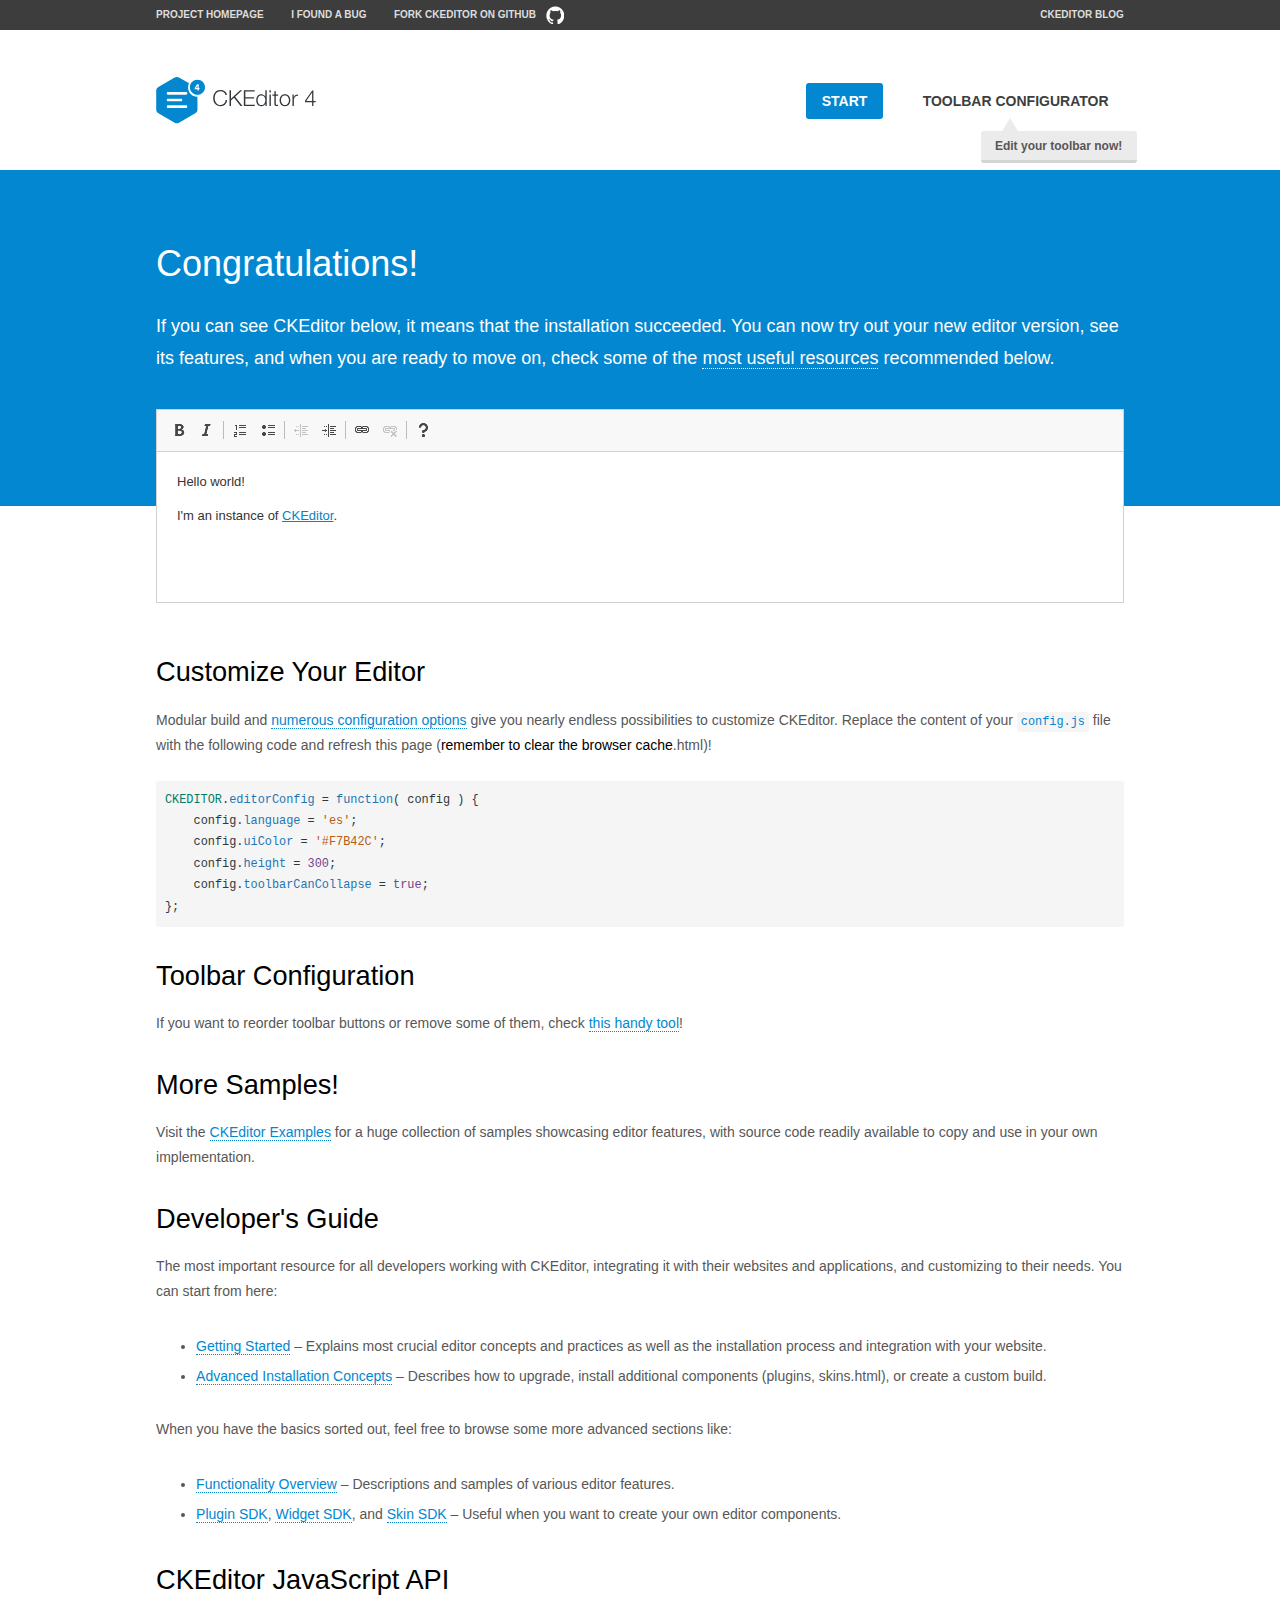
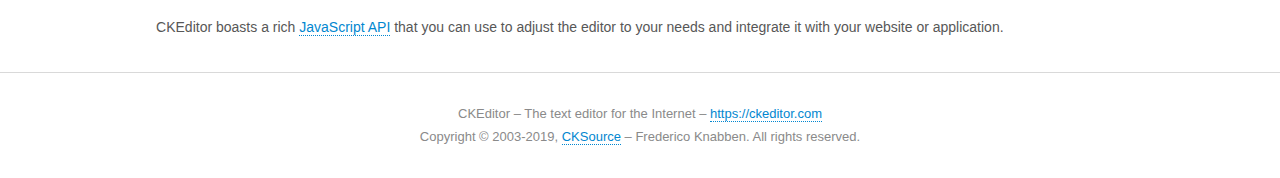
<file: ckeditor/samples/index.html>
<!DOCTYPE html>
<!--
Copyright (c) 2003-2019, CKSource - Frederico Knabben. All rights reserved.
For licensing, see LICENSE.md or https://ckeditor.com/legal/ckeditor-oss-license
-->
<html>
<head>
	<meta charset="utf-8">
	<title>CKEditor Sample</title>
	<script src="../ckeditor.js"></script>
	<script src="js/sample.js"></script>
	<link rel="stylesheet" href="css/samples.css">
	<link rel="stylesheet" href="toolbarconfigurator/lib/codemirror/neo.css">
</head>
<body id="main">

<nav class="navigation-a">
	<div class="grid-container">
		<ul class="navigation-a-left grid-width-70">
			<li><a href="https://ckeditor.com/ckeditor-4/">Project Homepage</a></li>
			<li><a href="https://github.com/ckeditor/ckeditor-dev/issues">I found a bug</a></li>
			<li><a href="https://github.com/ckeditor/ckeditor-dev" class="icon-pos-right icon-navigation-a-github">Fork CKEditor on GitHub</a></li>
		</ul>
		<ul class="navigation-a-right grid-width-30">
			<li><a href="https://ckeditor.com/blog/">CKEditor Blog</a></li>
		</ul>
	</div>
</nav>

<header class="header-a">
	<div class="grid-container">
		<h1 class="header-a-logo grid-width-30">
			<a href="index.html"><img src="img/logo.svg" onerror="this.src='img/logo.png'; this.onerror=null;" alt="CKEditor Sample"></a>
		</h1>

		<nav class="navigation-b grid-width-70">
			<ul>
				<li><a href="index.html" class="button-a button-a-background">Start</a></li>
				<li><a href="toolbarconfigurator/index.html" class="button-a">Toolbar configurator <span class="balloon-a balloon-a-nw">Edit your toolbar now!</span></a></li>
			</ul>
		</nav>
	</div>
</header>

<main>
	<div class="adjoined-top">
		<div class="grid-container">
			<div class="content grid-width-100">
				<h1>Congratulations!</h1>
				<p>
					If you can see CKEditor below, it means that the installation succeeded.
					You can now try out your new editor version, see its features, and when you are ready to move on, check some of the <a href="#sample-customize">most useful resources</a> recommended below.
				</p>
			</div>
		</div>
	</div>
	<div class="adjoined-bottom">
		<div class="grid-container">
			<div class="grid-width-100">
				<div id="editor">
					<h1>Hello world!</h1>
					<p>I'm an instance of <a href="https://ckeditor.com">CKEditor</a>.</p>
				</div>
			</div>
		</div>
	</div>

	<div class="grid-container">
		<div class="content grid-width-100">
			<section id="sample-customize">
				<h2>Customize Your Editor</h2>
				<p>Modular build and <a href="https://ckeditor.com/docs/ckeditor4/latest/guide/dev_configuration.html">numerous configuration options</a> give you nearly endless possibilities to customize CKEditor. Replace the content of your <code><a href="../config.js">config.js</a></code> file with the following code and refresh this page (<strong>remember to clear the browser cache</strong>.html)!</p>
		<pre class="cm-s-neo CodeMirror"><code><span style="padding-right: 0.1px;"><span class="cm-variable">CKEDITOR</span>.<span class="cm-property">editorConfig</span> <span class="cm-operator">=</span> <span class="cm-keyword">function</span>( <span class="cm-def">config</span> ) {</span>
<span style="padding-right: 0.1px;"><span class="cm-tab">	</span><span class="cm-variable-2">config</span>.<span class="cm-property">language</span> <span class="cm-operator">=</span> <span class="cm-string">'es'</span>;</span>
<span style="padding-right: 0.1px;"><span class="cm-tab">	</span><span class="cm-variable-2">config</span>.<span class="cm-property">uiColor</span> <span class="cm-operator">=</span> <span class="cm-string">'#F7B42C'</span>;</span>
<span style="padding-right: 0.1px;"><span class="cm-tab">	</span><span class="cm-variable-2">config</span>.<span class="cm-property">height</span> <span class="cm-operator">=</span> <span class="cm-number">300</span>;</span>
<span style="padding-right: 0.1px;"><span class="cm-tab">	</span><span class="cm-variable-2">config</span>.<span class="cm-property">toolbarCanCollapse</span> <span class="cm-operator">=</span> <span class="cm-atom">true</span>;</span>
<span style="padding-right: 0.1px;">};</span></code></pre>
			</section>

			<section>
				<h2>Toolbar Configuration</h2>
				<p>If you want to reorder toolbar buttons or remove some of them, check <a href="toolbarconfigurator/index.html">this handy tool</a>!</p>
			</section>

			<section>
				<h2>More Samples!</h2>
				<p>Visit the <a href="https://ckeditor.com/docs/ckeditor4/latest/examples/index.html">CKEditor Examples</a> for a huge collection of samples showcasing editor features, with source code readily available to copy and use in your own implementation.</p>
			</section>

			<section>
				<h2>Developer's Guide</h2>
				<p>The most important resource for all developers working with CKEditor, integrating it with their websites and applications, and customizing to their needs. You can start from here:</p>
				<ul>
					<li><a href="https://ckeditor.com/docs/ckeditor4/latest/guide/dev_installation.html">Getting Started</a> &ndash; Explains most crucial editor concepts and practices as well as the installation process and integration with your website.</li>
					<li><a href="https://ckeditor.com/docs/ckeditor4/latest/guide/dev_advanced_installation.html">Advanced Installation Concepts</a> &ndash; Describes how to upgrade, install additional components (plugins, skins.html), or create a custom build.</li>
				</ul>
					<p>When you have the basics sorted out, feel free to browse some more advanced sections like:</p>
				<ul>
					<li><a href="https://ckeditor.com/docs/ckeditor4/latest/guide/dev_features.html">Functionality Overview</a> &ndash; Descriptions and samples of various editor features.</li>
					<li><a href="https://ckeditor.com/docs/ckeditor4/latest/guide/plugin_sdk_intro.html">Plugin SDK</a>, <a href="https://ckeditor.com/docs/ckeditor4/latest/guide/widget_sdk_intro.html">Widget SDK</a>, and <a href="https://ckeditor.com/docs/ckeditor4/latest/guide/skin_sdk_intro.html">Skin SDK</a> &ndash; Useful when you want to create your own editor components.</li>
				</ul>
			</section>

			<section>
				<h2>CKEditor JavaScript API</h2>
				<p>CKEditor boasts a rich <a href="https://ckeditor.com/docs/ckeditor4/latest/api/index.html">JavaScript API</a> that you can use to adjust the editor to your needs and integrate it with your website or application.</p>
			</section>
		</div>
	</div>
</main>

<footer class="footer-a grid-container">
	<div class="grid-container">
		<p class="grid-width-100">
			CKEditor &ndash; The text editor for the Internet &ndash; <a class="samples" href="https://ckeditor.com/">https://ckeditor.com</a>
		</p>
		<p class="grid-width-100" id="copy">
			Copyright &copy; 2003-2019, <a class="samples" href="https://cksource.com/">CKSource</a> &ndash; Frederico Knabben. All rights reserved.
		</p>
	</div>
</footer>
<script>
	initSample();
</script>

</body>
</html>
</file>
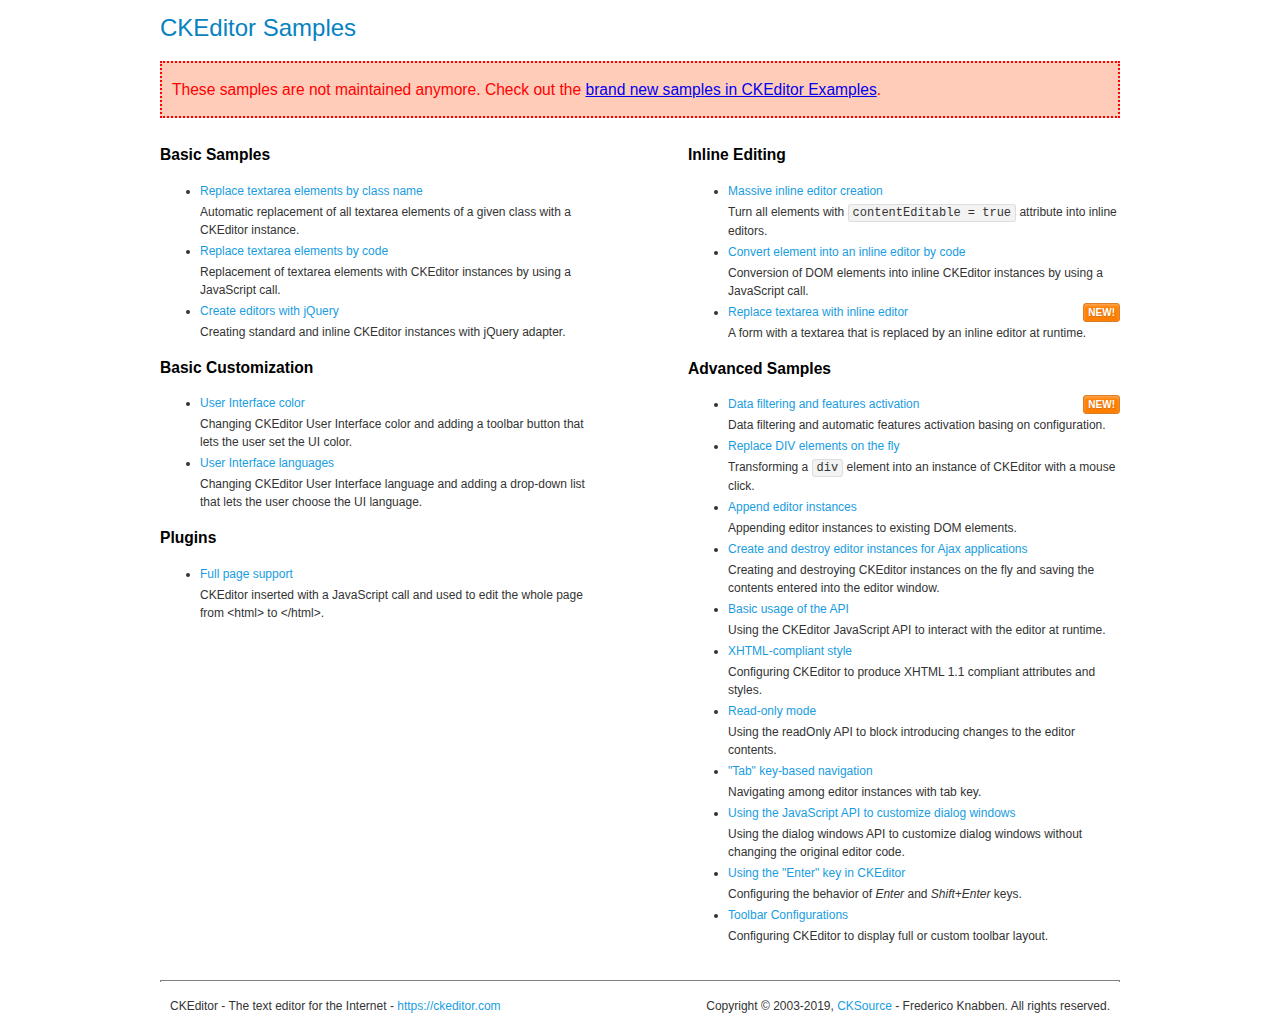
<file: ckeditor/samples/old/index.html>
<!DOCTYPE html>
<!--
Copyright (c) 2003-2019, CKSource - Frederico Knabben. All rights reserved.
For licensing, see LICENSE.md or https://ckeditor.com/legal/ckeditor-oss-license
-->
<html>
<head>
	<meta charset="utf-8">
	<title>CKEditor Samples</title>
	<link rel="stylesheet" href="sample.css">
</head>
<body>
	<h1 class="samples">
		CKEditor Samples
	</h1>
	<div class="warning deprecated">
		These samples are not maintained anymore. Check out the <a href="https://ckeditor.com/docs/ckeditor4/latest/examples/index.html">brand new samples in CKEditor Examples</a>.
	</div>
	<div class="twoColumns">
		<div class="twoColumnsLeft">
			<h2 class="samples">
				Basic Samples
			</h2>
			<dl class="samples">
				<dt><a class="samples" href="replacebyclass.html">Replace textarea elements by class name</a></dt>
				<dd>Automatic replacement of all textarea elements of a given class with a CKEditor instance.</dd>

				<dt><a class="samples" href="replacebycode.html">Replace textarea elements by code</a></dt>
				<dd>Replacement of textarea elements with CKEditor instances by using a JavaScript call.</dd>

				<dt><a class="samples" href="jquery.html">Create editors with jQuery</a></dt>
				<dd>Creating standard and inline CKEditor instances with jQuery adapter.</dd>
			</dl>

			<h2 class="samples">
				Basic Customization
			</h2>
			<dl class="samples">
				<dt><a class="samples" href="uicolor.html">User Interface color</a></dt>
				<dd>Changing CKEditor User Interface color and adding a toolbar button that lets the user set the UI color.</dd>

				<dt><a class="samples" href="uilanguages.html">User Interface languages</a></dt>
				<dd>Changing CKEditor User Interface language and adding a drop-down list that lets the user choose the UI language.</dd>
			</dl>


			<h2 class="samples">Plugins</h2>
<dl class="samples">
<dt><a class="samples" href="wysiwygarea/fullpage.html">Full page support</a></dt>
<dd>CKEditor inserted with a JavaScript call and used to edit the whole page from &lt;html&gt; to &lt;/html&gt;.</dd>
</dl>
		</div>
		<div class="twoColumnsRight">
			<h2 class="samples">
				Inline Editing
			</h2>
			<dl class="samples">
				<dt><a class="samples" href="inlineall.html">Massive inline editor creation</a></dt>
				<dd>Turn all elements with <code>contentEditable = true</code> attribute into inline editors.</dd>

				<dt><a class="samples" href="inlinebycode.html">Convert element into an inline editor by code</a></dt>
				<dd>Conversion of DOM elements into inline CKEditor instances by using a JavaScript call.</dd>

				<dt><a class="samples" href="inlinetextarea.html">Replace textarea with inline editor</a> <span class="new">New!</span></dt>
				<dd>A form with a textarea that is replaced by an inline editor at runtime.</dd>

				
			</dl>

			<h2 class="samples">
				Advanced Samples
			</h2>
			<dl class="samples">
				<dt><a class="samples" href="datafiltering.html">Data filtering and features activation</a> <span class="new">New!</span></dt>
				<dd>Data filtering and automatic features activation basing on configuration.</dd>

				<dt><a class="samples" href="divreplace.html">Replace DIV elements on the fly</a></dt>
				<dd>Transforming a <code>div</code> element into an instance of CKEditor with a mouse click.</dd>

				<dt><a class="samples" href="appendto.html">Append editor instances</a></dt>
				<dd>Appending editor instances to existing DOM elements.</dd>

				<dt><a class="samples" href="ajax.html">Create and destroy editor instances for Ajax applications</a></dt>
				<dd>Creating and destroying CKEditor instances on the fly and saving the contents entered into the editor window.</dd>

				<dt><a class="samples" href="api.html">Basic usage of the API</a></dt>
				<dd>Using the CKEditor JavaScript API to interact with the editor at runtime.</dd>

				<dt><a class="samples" href="xhtmlstyle.html">XHTML-compliant style</a></dt>
				<dd>Configuring CKEditor to produce XHTML 1.1 compliant attributes and styles.</dd>

				<dt><a class="samples" href="readonly.html">Read-only mode</a></dt>
				<dd>Using the readOnly API to block introducing changes to the editor contents.</dd>

				<dt><a class="samples" href="tabindex.html">"Tab" key-based navigation</a></dt>
				<dd>Navigating among editor instances with tab key.</dd>


				
<dt><a class="samples" href="dialog/dialog.html">Using the JavaScript API to customize dialog windows</a></dt>
<dd>Using the dialog windows API to customize dialog windows without changing the original editor code.</dd>

<dt><a class="samples" href="enterkey/enterkey.html">Using the &quot;Enter&quot; key in CKEditor</a></dt>
<dd>Configuring the behavior of <em>Enter</em> and <em>Shift+Enter</em> keys.</dd>

<dt><a class="samples" href="toolbar/toolbar.html">Toolbar Configurations</a></dt>
<dd>Configuring CKEditor to display full or custom toolbar layout.</dd>

			</dl>
		</div>
	</div>
	<div id="footer">
		<hr>
		<p>
			CKEditor - The text editor for the Internet - <a class="samples" href="https://ckeditor.com/">https://ckeditor.com</a>
		</p>
		<p id="copy">
			Copyright &copy; 2003-2019, <a class="samples" href="https://cksource.com/">CKSource</a> - Frederico Knabben. All rights reserved.
		</p>
	</div>
</body>
</html>
</file>
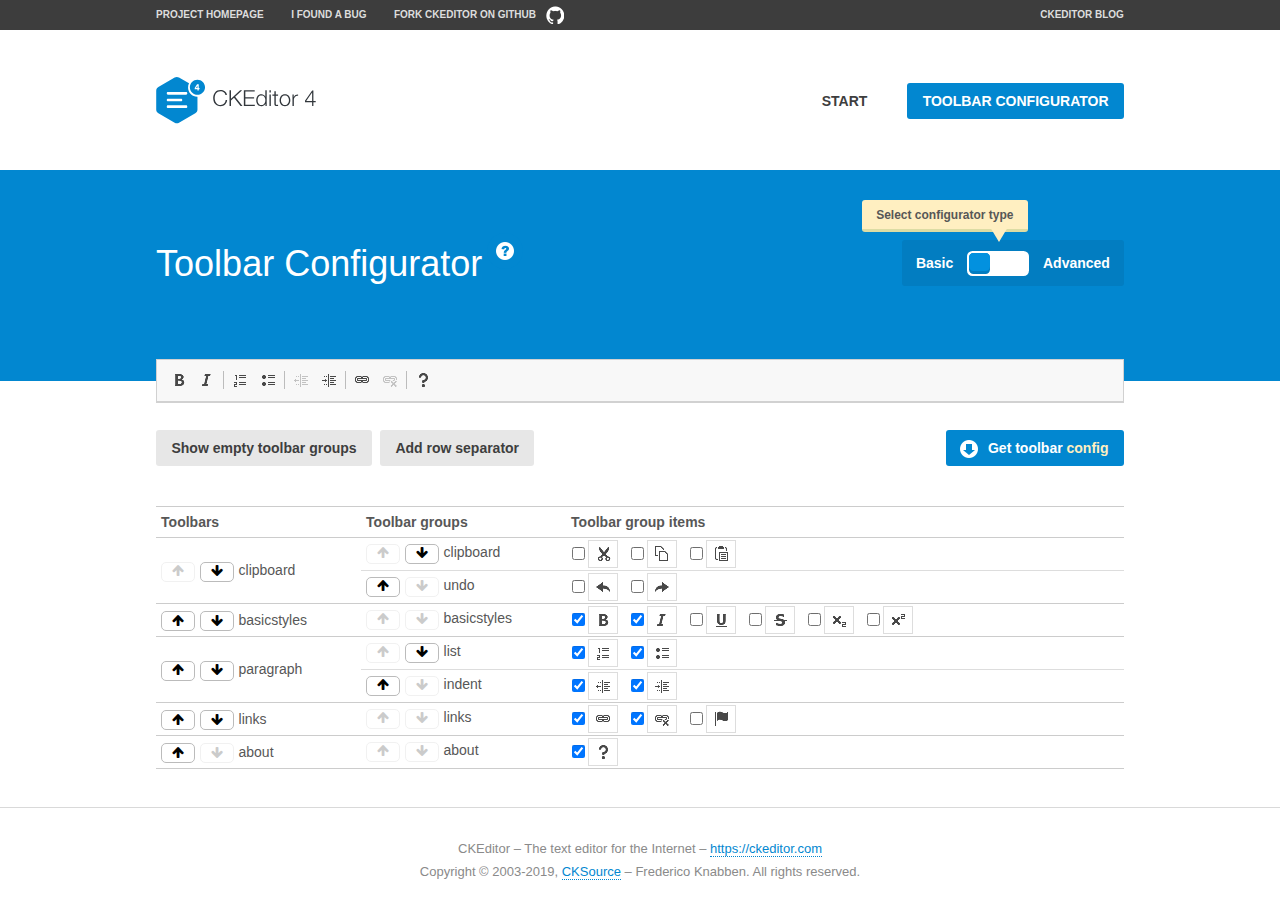
<file: ckeditor/samples/toolbarconfigurator/index.html>
<!DOCTYPE html>
<!--
Copyright (c) 2003-2019, CKSource - Frederico Knabben. All rights reserved.
For licensing, see LICENSE.md or https://ckeditor.com/legal/ckeditor-oss-license
-->
<!--[if IE 8]><html class="ie8"><![endif]-->
<!--[if gt IE 8]><html><![endif]-->
<!--[if !IE]><!--><html><!--<![endif]-->
<head>
	<meta charset="utf-8">
	<title>Toolbar Configurator</title>
	<script src="../../ckeditor.js"></script>
	<script>
		if ( CKEDITOR.env.ie && CKEDITOR.env.version < 9 )
			CKEDITOR.tools.enableHtml5Elements( document );
	</script>
	<link rel="stylesheet" href="lib/codemirror/codemirror.css">
	<link rel="stylesheet" href="lib/codemirror/show-hint.css">
	<link rel="stylesheet" href="lib/codemirror/neo.css">
	<link rel="stylesheet" href="css/fontello.css">
	<link rel="stylesheet" href="../css/samples.css">
</head>
<body id="toolbar">

<nav class="navigation-a">
	<div class="grid-container">
		<ul class="navigation-a-left grid-width-70">
			<li><a href="https://ckeditor.com/ckeditor-4/">Project Homepage</a></li>
			<li><a href="https://github.com/ckeditor/ckeditor-dev/issues">I found a bug</a></li>
			<li><a href="https://github.com/ckeditor/ckeditor-dev" class="icon-pos-right icon-navigation-a-github">Fork CKEditor on GitHub</a></li>
		</ul>
		<ul class="navigation-a-right grid-width-30">
			<li><a href="https://ckeditor.com/blog/">CKEditor Blog</a></li>
		</ul>
	</div>
</nav>

<header class="header-a">
	<div class="grid-container">
		<h1 class="header-a-logo grid-width-30">
			<a href="../index.html"><img src="../img/logo.svg" onerror="this.src='../img/logo.png'; this.onerror=null;" alt="CKEditor Logo"></a>
		</h1>
		<nav class="navigation-b grid-width-70">
			<ul>
				<li><a href="../index.html"  class="button-a">Start</a></li>
				<li><a href="index.html"  class="button-a button-a-background">Toolbar configurator</a></li>
			</ul>
		</nav>
	</div>
</header>

<main>
	<div class="adjoined-top">
		<div class="grid-container">
			<div class="content grid-width-100">
				<div class="grid-container-nested">
					<h1 class="grid-width-60">
						Toolbar Configurator
						<a href="#help-content" type="button" title="Configurator help" id="help" class="button-a button-a-background button-a-no-text icon-pos-left icon-question-mark">Help</a>
					</h1>

					<div class="grid-width-40 grid-switch-magic">
						<div class="switch">
							<span class="balloon-a balloon-a-se">Select configurator type</span>
							<input type="radio" name="radio" data-num="1" id="radio-basic" />
							<input type="radio" name="radio" data-num="2" id="radio-advanced" />
							<label data-for="1" for="radio-basic">Basic</label>
							<span class="switch-inner">
								<span class="handler"></span>
							</span>
							<label data-for="2" for="radio-advanced">Advanced</label>
						</div>
					</div>
				</div>
			</div>
		</div>
	</div>
	<div class="adjoined-bottom">
		<div class="grid-container">
			<div class="grid-width-100">
				<div class="editors-container">
					<div id="editor-basic"></div>
					<div id="editor-advanced"></div>
				</div>
			</div>
		</div>
	</div>

	<div class="grid-container configurator">
		<div class="content grid-width-100">
			<div class="configurator">
				<div>
					<div id="toolbarModifierWrapper"></div>
				</div>
			</div>
		</div>
	</div>

	<div id="help-content">
		<div class="grid-container">
			<div class="grid-width-100">
				<h2>What Am I Doing Here?</h2>

				<div class="grid-container grid-container-nested">
					<div class="basic">
						<div class="grid-width-50">
							<p>Arrange <a href="https://ckeditor.com/docs/ckeditor4/latest/api/CKEDITOR_config.html#cfg-toolbarGroups">toolbar groups</a>, toggle <a href="https://ckeditor.com/docs/ckeditor4/latest/api/CKEDITOR_config.html#cfg-removeButtons">button visibility</a> according to your needs and get your toolbar configuration.</p>
							<p>You can replace the content of the <a href="../../config.js"><code>config.js</code></a> file with the generated configuration. If you already set some configuration options you will need to merge both configurations.</p>
						</div>
						<div class="grid-width-50">
							<p>Read more about different ways of <a href="https://ckeditor.com/docs/ckeditor4/latest/guide/dev_configuration.html">setting configuration</a> and do not forget about <strong>clearing browser cache</strong>.</p>
							<p>Arranging toolbar groups is the recommended way of configuring the toolbar, but if you need more freedom you can use the <a href="#advanced">advanced configurator</a>.</p>
						</div>
					</div>
					<div class="advanced" style="display: none;">
						<div class="grid-width-50">
							<p>With this code editor you can edit your <a href="https://ckeditor.com/docs/ckeditor4/latest/api/CKEDITOR_config.html#cfg-toolbar">toolbar configuration</a> live.</p>
							<p>You can replace the content of the <a href="../../config.js"><code>config.js</code></a> file with the generated configuration. If you already set some configuration options you will need to merge both configurations.</p>
						</div>
						<div class="grid-width-50">
							<p>Read more about different ways of <a href="https://ckeditor.com/docs/ckeditor4/latest/guide/dev_configuration.html">setting configuration</a> and do not forget about <strong>clearing browser cache</strong>.</p>
						</div>
					</div>
				</div>

				<p class="grid-container grid-container-nested">
					<button type="button" class="help-content-close grid-width-100 button-a button-a-background">Got it. Let's play!</button>
				</p>
			</div>
		</div>
	</div>
</main>

<footer class="footer-a grid-container">
	<p class="grid-width-100">
		CKEditor &ndash; The text editor for the Internet &ndash; <a class="samples" href="https://ckeditor.com/">https://ckeditor.com</a>
	</p>
	<p class="grid-width-100" id="copy">
		Copyright &copy; 2003-2019, <a class="samples" href="https://cksource.com/">CKSource</a> &ndash; Frederico Knabben. All rights reserved.
	</p>
</footer>

<script src="lib/codemirror/codemirror.js"></script>
<script src="lib/codemirror/javascript.js"></script>
<script src="lib/codemirror/show-hint.js"></script>

<script src="js/fulltoolbareditor.js"></script>
<script src="js/abstracttoolbarmodifier.js"></script>
<script src="js/toolbarmodifier.js"></script>
<script src="js/toolbartextmodifier.js"></script>
<script src="../js/sf.js"></script>

<script>
	( function() {
		'use strict';

		var mode = ( window.location.hash.substr( 1 ) === 'advanced' ) ? 'advanced' : 'basic',
			configuratorSection = CKEDITOR.document.findOne( 'main > .grid-container.configurator' ),
			basicInstruction = CKEDITOR.document.findOne( '#help-content .basic' ),
			advancedInstruction = CKEDITOR.document.findOne( '#help-content .advanced' ),

			// Configurator mode switcher.
			modeSwitchBasic = CKEDITOR.document.getById( 'radio-basic' ),
			modeSwitchAdvanced = CKEDITOR.document.getById( 'radio-advanced' );

		// Initial setup
		function updateSwitcher() {
			if ( mode === 'advanced' ) {
				modeSwitchAdvanced.$.checked = true;
			} else {
				modeSwitchBasic.$.checked = true;
			}
		}

		updateSwitcher();

		CKEDITOR.document.getWindow().on( 'hashchange', function( e ) {
			var hash = window.location.hash.substr( 1 );
			if ( !( hash === 'advanced' || hash === 'basic' ) ) {
				return;
			}
			mode = hash;
			onToolbarsDone( mode );
		} );

		CKEDITOR.document.getWindow().on( 'resize', function() {
			updateToolbar( ( mode === 'basic' ? toolbarModifier : toolbarTextModifier )[ 'editorInstance' ] );
		} );

		function onRefresh( modifier ) {
			modifier = modifier || this;

			if ( mode === 'basic' && modifier instanceof ToolbarConfigurator.ToolbarTextModifier ) {
				return;
			}

			// CodeMirror container becomes visible, so we need to refresh and to avoid rendering problems.
			if ( mode === 'advanced' && modifier instanceof ToolbarConfigurator.ToolbarTextModifier ) {
				modifier.codeContainer.refresh();
			}

			updateToolbar( modifier.editorInstance );
		}

		function updateToolbar( editor ) {
			var editorContainer = editor.container;

			// Not always editor is loaded.
			if ( !editorContainer ) {
				return;
			}

			var displayStyle = editorContainer.getStyle( 'display' );

			editorContainer.setStyle( 'display', 'block' );

			var newHeight = editorContainer.getSize( 'height' );

			var newMarginTop = parseInt( editorContainer.getComputedStyle( 'margin-top' ), 10 );
			newMarginTop = ( isNaN( newMarginTop ) ? 0 : Number( newMarginTop ) );

			var newMarginBottom = parseInt( editorContainer.getComputedStyle( 'margin-bottom' ), 10 );
			newMarginBottom = ( isNaN( newMarginBottom ) ? 0 : Number( newMarginBottom ) );

			var result = newHeight + newMarginTop + newMarginBottom;

			editorContainer.setStyle( 'display', displayStyle );

			editor.container.getAscendant( 'div' ).setStyle( 'height', result + 'px' );
		}

		var toolbarModifier = new ToolbarConfigurator.ToolbarModifier( 'editor-basic' );

		var done = 0;
		toolbarModifier.init( onToolbarInit );
		toolbarModifier.onRefresh = onRefresh;

		CKEDITOR.document.getById( 'toolbarModifierWrapper' ).append( toolbarModifier.mainContainer );

		var toolbarTextModifier = new ToolbarConfigurator.ToolbarTextModifier( 'editor-advanced' );
		toolbarTextModifier.init( onToolbarInit );
		toolbarTextModifier.onRefresh = onRefresh;

		function onToolbarInit() {
			if ( ++done === 2 ) {
				onToolbarsDone();

				positionSticky.watch( CKEDITOR.document.findOne( '.toolbar' ), function() {
					return mode === 'advanced';
				} );
			}
		}

		function onToolbarsDone() {
			if ( mode === 'basic' ) {
				toggleModeBasic( false );
			} else {
				toggleModeAdvanced( false );
			}

			updateSwitcher();

			setTimeout( function() {
				CKEDITOR.document.findOne( '.editors-container' ).addClass( 'active' );
				CKEDITOR.document.findOne( '#toolbarModifierWrapper' ).addClass( 'active' );
			}, 200 );
		}

		CKEDITOR.document.getById( 'toolbarModifierWrapper' ).append( toolbarTextModifier.mainContainer );

		function toogleModeSwitch( onElement, offElement, onModifier, offModifier ) {
			onElement.addClass( 'fancy-button-active' );
			offElement.removeClass( 'fancy-button-active' );

			onModifier.showUI();
			offModifier.hideUI();
		}

		function toggleModeBasic( callOnRefresh ) {
			callOnRefresh = ( callOnRefresh !== false );
			mode = 'basic';
			window.location.hash = '#basic';
			toogleModeSwitch( modeSwitchBasic, modeSwitchAdvanced, toolbarModifier, toolbarTextModifier );

			configuratorSection.removeClass( 'freed-width' );
			basicInstruction.show();
			advancedInstruction.hide();

			callOnRefresh && onRefresh( toolbarModifier );
		}

		function toggleModeAdvanced( callOnRefresh ) {
			callOnRefresh = ( callOnRefresh !== false );
			mode = 'advanced';
			window.location.hash = '#advanced';
			toogleModeSwitch( modeSwitchAdvanced, modeSwitchBasic, toolbarTextModifier, toolbarModifier );

			configuratorSection.addClass( 'freed-width' );
			advancedInstruction.show();
			basicInstruction.hide();

			callOnRefresh && onRefresh( toolbarTextModifier );
		}

		modeSwitchBasic.on( 'click', toggleModeBasic );
		modeSwitchAdvanced.on( 'click', toggleModeAdvanced );

		//
		// Position:sticky for the toolbar.
		//

		// Will make elements behave like they were styled with position:sticky.
		var positionSticky = {
			// Store object: {
			// 		element: CKEDITOR.dom.element, // Element which will float.
			// 		placeholder: CKEDITOR.dom.element, // Placeholder which is place to prevent page bounce.
			// 		isFixed: boolean // Whether element float now.
			// }
			watched: [],

			active: [],

			staticContainer: null,

			init: function() {
				var element = CKEDITOR.dom.element.createFromHtml(
					'<div class="staticContainer">' +
						'<div class="grid-container" >' +
							'<div class="grid-width-100">' +
								'<div class="inner"></div>' +
							'</div>' +
						'</div>' +
					'</div>' );

				this.staticContainer = element.findOne( '.inner' );

				CKEDITOR.document.getBody().append( element );
			},

			watch: function( element, preventFunc ) {
				this.watched.push( {
					element: element,
					placeholder: new CKEDITOR.dom.element( 'div' ),
					isFixed: false,
					preventFunc: preventFunc
				} );
			},

			checkAll: function() {
				for ( var i = 0; i < this.watched.length; i++ ) {
					this.check( this.watched[ i ] );
				}
			},

			check: function( element ) {
				var isFixed = element.isFixed;
				var shouldBeFixed = this.shouldBeFixed( element );

				// Nothing to be done.
				if ( isFixed === shouldBeFixed ) {
					return;
				}

				var placeholder = element.placeholder;

				if ( isFixed ) {
					// Unfixing.

					element.element.insertBefore( placeholder );
					placeholder.remove();

					element.element.removeStyle( 'margin' );

					this.active.splice( CKEDITOR.tools.indexOf( this.active, element ), 1 );

				} else {
					// Fixing.
					placeholder.setStyle( 'width', element.element.getSize( 'width' ) + 'px' );
					placeholder.setStyle( 'height', element.element.getSize( 'height' ) + 'px' );
					placeholder.setStyle( 'margin-bottom', element.element.getComputedStyle( 'margin-bottom' ) );
					placeholder.setStyle( 'display', element.element.getComputedStyle( 'display' ) );
					placeholder.insertAfter( element.element );

					this.staticContainer.append( element.element );

					this.active.push( element );
				}

				element.isFixed = !element.isFixed;
			},

			shouldBeFixed: function( element ) {
				if ( element.preventFunc && element.preventFunc() ) {
					return false;
				}

				// If element is already fixed we are checking it's placeholder.
				var related = ( element.isFixed ? element.placeholder : element.element ),
					clientRect = related.$.getBoundingClientRect(),
					staticHeight = this.staticContainer.getSize('height' ),
					elemHeight = element.element.getSize( 'height' );

				if ( element.isFixed ) {
					return ( clientRect.top + elemHeight < staticHeight );
				} else {
					return ( clientRect.top < staticHeight );
				}
			}
		};

		positionSticky.init();

		CKEDITOR.document.getWindow().on( 'scroll',
			new CKEDITOR.tools.eventsBuffer( 100, positionSticky.checkAll, positionSticky ).input
		);

		// Make the toolbar sticky.
		positionSticky.watch( CKEDITOR.document.findOne( '.editors-container' ) );

		// Help button and help-content.
		( function() {
			var helpButton = CKEDITOR.document.getById( 'help' ),
				helpContent = CKEDITOR.document.getById( 'help-content' );

			// Don't show help button on IE8 because it's unsupported by Pico Modal.
			if ( CKEDITOR.env.ie && CKEDITOR.env.version == 8 ) {
				helpButton.hide();
			} else {
				// Display help modal when the button is clicked.
				helpButton.on( 'click', function( evt ) {
					SF.modal( {
						// Clone modal content from DOM.
						content: helpContent.getHtml(),

						afterCreate: function( modal ) {
							// Enable modal content button to close the modal.
							new CKEDITOR.dom.element( modal.modalElem() ).findOne( '.help-content-close' ).once( 'click', modal.close );
						}
					} ).show();
				} );
			}
		} )();
	} )();
</script>
</body>
</html>
</file>
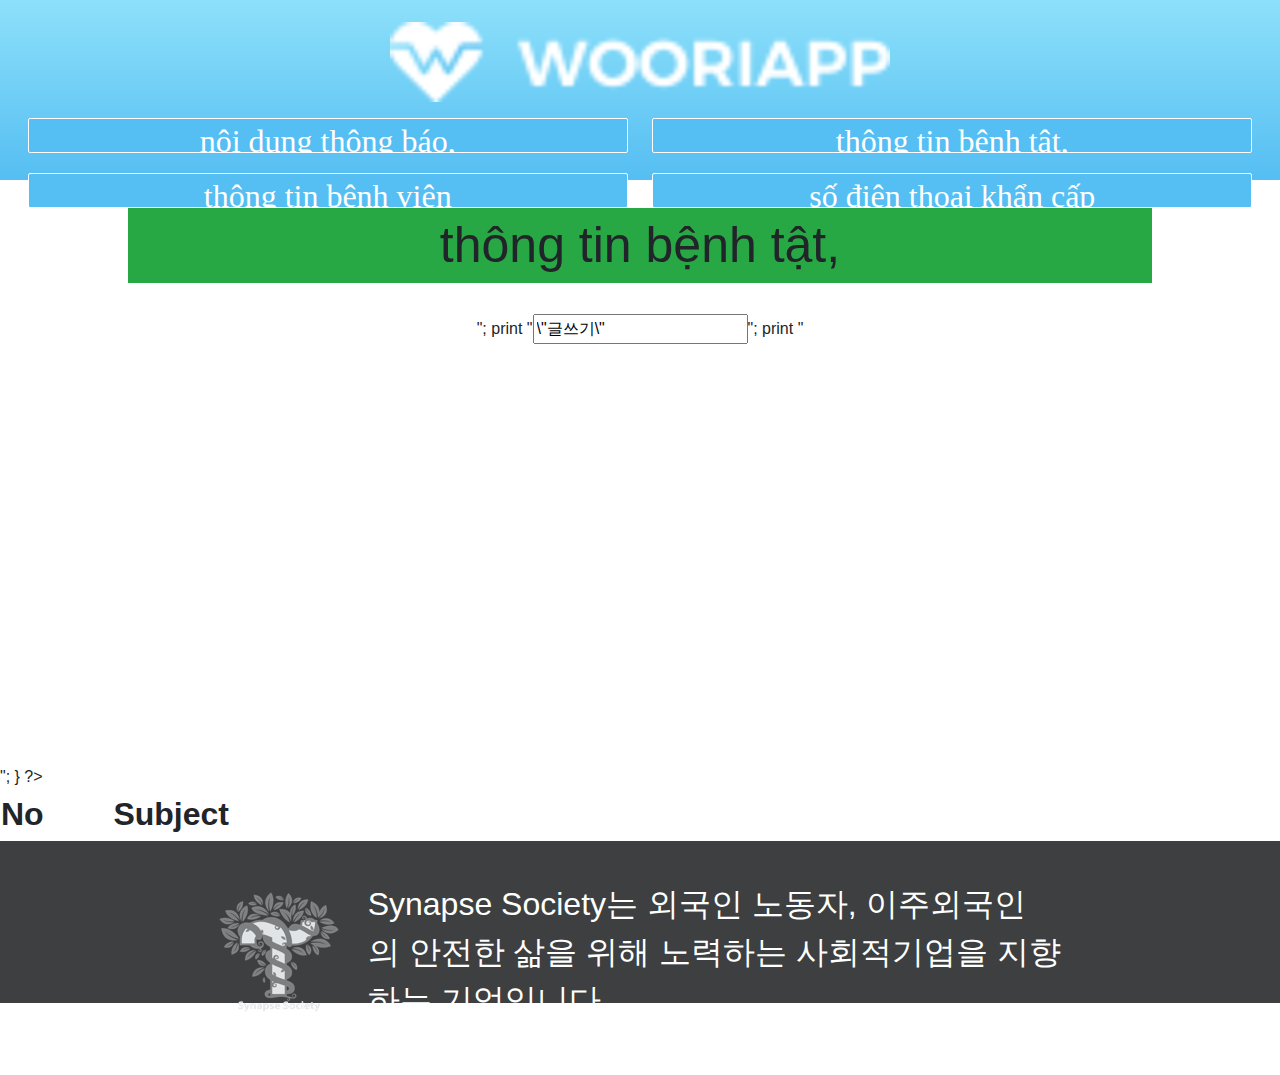
<file: disease_list.html>
﻿<!DOCTYPE html>

<html>
<head>
    <meta charset="UTF-8">
    <title>WOORIAPP</title>
    <link rel="stylesheet" href="css/bootstrap.css">
	<link rel="stylesheet" href="css/woori.css">
    <link rel="stylesheet" type="text/css" href="https://cdn.datatables.net/1.10.19/css/jquery.dataTables.css">
    <script src="https://ajax.googleapis.com/ajax/libs/jquery/1.12.4/jquery.min.js"></script>
    <script type="text/javascript" src="js/bootstrap.js"></script>
    <script type="text/javascript" charset="utf8" src="js/jquery.dataTables.js"></script>
</head>
<body>
<div class="head_title" align="center">
        <p onclick="location.href = 'index.html'"><img class="title" src="images/wooriapp/logo-header.png"></p>
		<input type="button" class="head_btn" value="nội dung thông báo," onclick="location.href = 'notice.php'" />
		<input type="button" class="head_btn" value="thông tin bệnh tật," onclick="location.href = 'disease_list.php'" />
		<input type="button" class="head_btn" value="thông tin bệnh viên" onclick="location.href = 'hospital_list.php'" />
		<input type="button" class="head_btn" value="số điện thoại khẩn cấp" onclick="location.href = 'emergency_contact.php'" />
</div>
<div class="body" align="center">
    <p class="page_title">thông tin bệnh tật,</p>
<?php
	session_start();
	if($_SESSION['admin']==1){
	print "<div align=\"center\">";
    print "<input type=\"button\" class=\"btn_write btn-primary\" value=\"글쓰기\" onclick=\"location.href = 'disease_write.php'\" />";
	print "</div>";
	}
?>
    <table id="disease" class="display">
		<colgroup>
			<col class width="15%" align="center">
			<col class width="85%">
		</colgroup>
        <thead>
        <tr align="center">
            <th>No</th>
            <th>Subject</th>
        </tr>
		</thead>
        <tbody>
		<tr>
			<td></td>
		</tr>
        </tbody>
    </table>
    <script>
        var pri_content_num = 0;
		
		$(document).ready( function () {
            $('#disease').DataTable({
                "filter": false,
                "bLengthChange": false,
                "bInfo": false
                })
        });

        $(content).hide();
		
        function content_onoff(content_num){
            if($('.content'+content_num).css("display")=="none") {
                $('.content'+content_num).show();
				$('.content'+pri_content_num).hide();
				pri_content_num = content_num;
            }

            else if($('.content'+content_num).css("display")=="block") {
        	    $('.content'+content_num).hide();
            }
        };
    </script>
</div>

<footer>
	<table align="center">
		<tbody class="footer">
			<tr>
				<td><img src="/images/wooriapp/img-footer@3x.png">&nbsp;&nbsp;&nbsp;</td>
				<td align="left">Synapse Society는 외국인 노동자, 이주외국인<br>의 안전한 삶을 위해 노력하는 사회적기업을 지향<br>하는 기업입니다.</td>
			</tr>
			<tr>
				<td colspan="2">Web/App 개발 문의 : <a class="footer" href="mailto:synapsesociety2018@gmail.com">synapsesociety2018@gmail.com</a></td>
			</tr>
		</tbody>
	</table>
</footer>
</body>
</html>
</file>
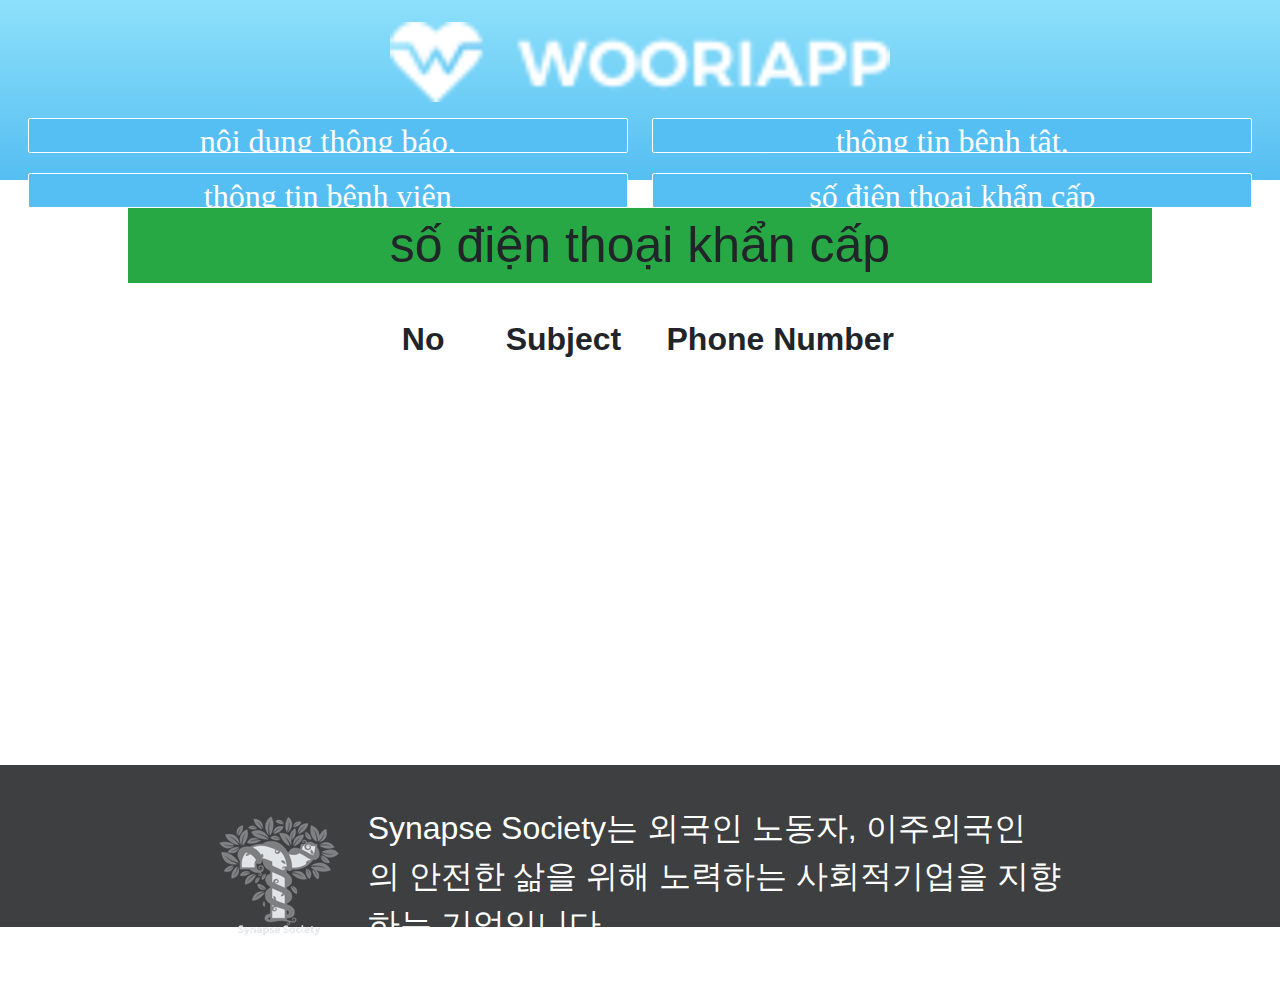
<file: emergency_contact.html>
<!DOCTYPE html>

<html>
<head>
    <meta charset="UTF-8">
    <title>WOORIAPP</title>
    <link rel="stylesheet" href="css/bootstrap.css">
	<link rel="stylesheet" href="css/woori.css">
    <link rel="stylesheet" type="text/css" href="https://cdn.datatables.net/1.10.19/css/jquery.dataTables.css">
    <script src="https://ajax.googleapis.com/ajax/libs/jquery/1.12.4/jquery.min.js"></script>
    <script type="text/javascript" src="js/bootstrap.js"></script>
    <script type="text/javascript" charset="utf8" src="js/jquery.dataTables.js"></script>
</head>
<body>
<div class="head_title" align="center">
        <p onclick="location.href = 'index.html'"><img class="title" src="images/wooriapp/logo-header.png"></p>
		<input type="button" class="head_btn" value="nội dung thông báo," onclick="location.href = 'notice.php'" />
		<input type="button" class="head_btn" value="thông tin bệnh tật," onclick="location.href = 'disease_list.php'" />
		<input type="button" class="head_btn" value="thông tin bệnh viên" onclick="location.href = 'hospital_list.php'" />
		<input type="button" class="head_btn" value="số điện thoại khẩn cấp" onclick="location.href = 'emergency_contact.php'" />
</div>
<div class="body" align="center">
    <p class="page_title">số điện thoại khẩn cấp</p>
        <table id="emergency" class="display">
		<colgroup>
			<col class width="15%" align="center">
			<col class width="40%">
			<col>
		</colgroup>
        <thead>
        <tr align="center">
            <th>No</th>
            <th>Subject</th>
            <th>Phone Number</th>
        </tr>
		</thead>
		<tbody>
            <tr>
				<td></td>
			</tr>
        </tbody>
    </table>
    <script>
        $(document).ready( function () {
            $('#emergency').DataTable({
                 "filter": false,
                 "bLengthChange": false,
                 "bInfo": false
             })
        });
    </script>
</div>

<footer>
	<table align="center">
		<tbody class="footer">
			<tr>
				<td><img src="/images/wooriapp/img-footer@3x.png">&nbsp;&nbsp;&nbsp;</td>
				<td align="left">Synapse Society는 외국인 노동자, 이주외국인<br>의 안전한 삶을 위해 노력하는 사회적기업을 지향<br>하는 기업입니다.</td>
			</tr>
			<tr>
				<td colspan="2">Web/App 개발 문의 : <a class="footer" href="mailto:synapsesociety2018@gmail.com">synapsesociety2018@gmail.com</a></td>
			</tr>
		</tbody>
	</table>
</footer>
</body>
</html>
</file>
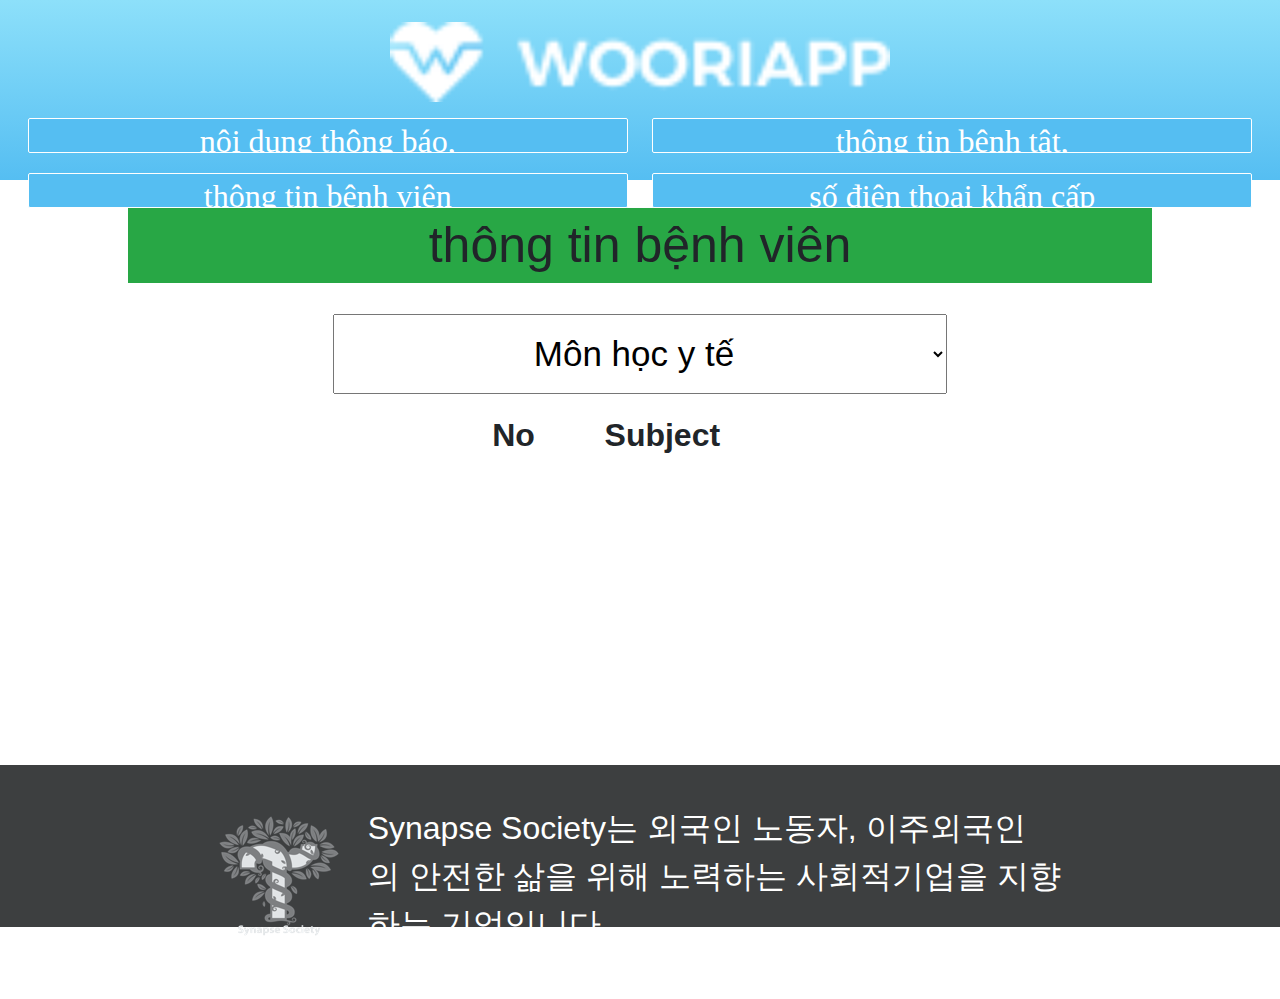
<file: hospital_list.html>
﻿<!DOCTYPE html>

<html>
<head>
    <meta charset="UTF-8">
    <title>WOORIAPP</title>
    <link rel="stylesheet" href="css/bootstrap.css">
	<link rel="stylesheet" href="css/woori.css">
    <link rel="stylesheet" type="text/css" href="https://cdn.datatables.net/1.10.19/css/jquery.dataTables.css">
    <script src="https://ajax.googleapis.com/ajax/libs/jquery/1.12.4/jquery.min.js"></script>
    <script type="text/javascript" src="js/bootstrap.js"></script>
    <script type="text/javascript" charset="utf8" src="js/jquery.dataTables.js"></script>
</head>
<body>
<div class="head_title" align="center">
        <p onclick="location.href = 'index.html'"><img class="title" src="images/wooriapp/logo-header.png"></p>
		<input type="button" class="head_btn" value="nội dung thông báo," onclick="location.href = 'notice.php'" />
		<input type="button" class="head_btn" value="thông tin bệnh tật," onclick="location.href = 'disease_list.php'" />
		<input type="button" class="head_btn" value="thông tin bệnh viên" onclick="location.href = 'hospital_list.php'" />
		<input type="button" class="head_btn" value="số điện thoại khẩn cấp" onclick="location.href = 'emergency_contact.php'" />
</div>
<div class="body" align="center">
    <p class="page_title">thông tin bệnh viên</p>
	<p>
		<select class="arrows" onchange="document.location.href=this.value">
			<option value="http://wooriappworld.com/hospital_list.php" selected >Môn học y tế</option>
			<option value="http://wooriappworld.com/hospital_list.php?type=1" >trạm xá</option>
			<option value="http://wooriappworld.com/hospital_list.php?type=2" >nội khoa</option>
			<option value="http://wooriappworld.com/hospital_list.php?type=3" >ngoại khoa</option>
			<option value="http://wooriappworld.com/hospital_list.php?type=4" >Khoa nhi</option>
			<option value="http://wooriappworld.com/hospital_list.php?type=5" >khoa chỉnh hình</option>
			<option value="http://wooriappworld.com/hospital_list.php?type=6" >khoa y học gia đình</option>
			<option value="http://wooriappworld.com/hospital_list.php?type=7" >khoa mắt</option>
			<option value="http://wooriappworld.com/hospital_list.php?type=8" >khoa chỉnh hình</option>
			<option value="http://wooriappworld.com/hospital_list.php?type=9" >khoa da liễu khoa tiết niệu</option>
			<option value="http://wooriappworld.com/hospital_list.php?type=10" >khoa tiết niệu</option>
			<option value="http://wooriappworld.com/hospital_list.php?type=11" >khoa phụ sản</option>
			<option value="http://wooriappworld.com/hospital_list.php?type=12" >khoa tâm thần</option>
			<option value="http://wooriappworld.com/hospital_list.php?type=13" >nha khoa</option>
			<option value="http://wooriappworld.com/hospital_list.php?type=14" >đông y</option>
			<option value="http://wooriappworld.com/hospital_list.php" >Tất cả</option>
  		</select>
	</p>
    <table id="hospital" class="display">
		<colgroup>
			<col class width="15%" align="center">
			<col class width="85%">
		</colgroup>
        <thead>
        <tr align="center">
            <th>No</th>
            <th>Subject</th>
        </tr>
		</thead>
        <tbody>
			<tr>
				<td></td>
			</tr>
        </tbody>
    </table>
    <script>
        var pri_content_num = 0;
		
		$(document).ready( function () {
            $('#hospital').DataTable({
                "filter": false,
                "bLengthChange": false,
                "bInfo": false
                })
        });

        $(content).hide();
		
        function content_onoff(content_num){
            if($('.content'+content_num).css("display")=="none") {
                $('.content'+content_num).show();
				$('.content'+pri_content_num).hide();
				pri_content_num = content_num;
            }

            else if($('.content'+content_num).css("display")=="block") {
        	    $('.content'+content_num).hide();
            }
        };
    </script>
</div>

<footer>
	<table align="center">
		<tbody class="footer">
			<tr>
				<td><img src="/images/wooriapp/img-footer@3x.png">&nbsp;&nbsp;&nbsp;</td>
				<td align="left">Synapse Society는 외국인 노동자, 이주외국인<br>의 안전한 삶을 위해 노력하는 사회적기업을 지향<br>하는 기업입니다.</td>
			</tr>
			<tr>
				<td colspan="2">Web/App 개발 문의 : <a class="footer" href="mailto:synapsesociety2018@gmail.com">synapsesociety2018@gmail.com</a></td>
			</tr>
		</tbody>
	</table>
</footer>
</body>
</html>
</file>
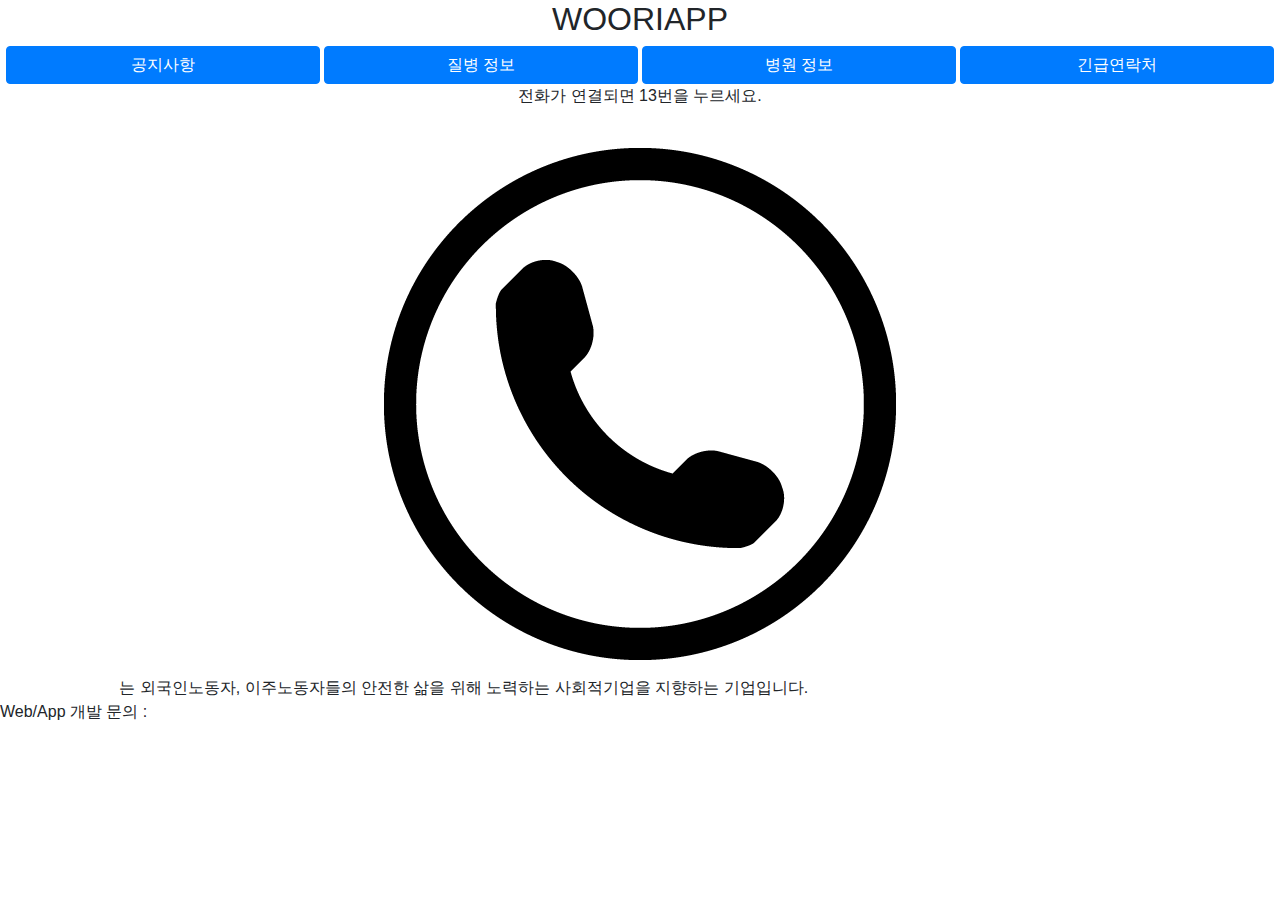
<file: index_1.html>
<!DOCTYPE html>
<html lang="en">
<head>
    <meta http-equiv="X-UA-Compatible" content="IE=edge">
    <link rel="manifest" href="manifest.json">
    
    <meta name="mobile-web-app-capable" content="yes">
    <meta name="apple-mobile-web-app-capable" content="yes">
    <meta name="application-name" content="PWA">
    <meta name="apple-mobile-web-app-title" content="PWA">
    <meta name="msapplication-starturl" content="/">
    

    <script>
        if ('serviceWorker' in navigator) {
            navigator.serviceWorker.register('sw.js');
        }
    </script>
    <meta charset="UTF-8">
    <title>WOORIAPP</title>
    <link rel="stylesheet" href="css/bootstrap.css">
    <script src="https://ajax.googleapis.com/ajax/libs/jquery/1.12.4/jquery.min.js"></script>
    <script type="text/javascript" src="js/bootstrap.js"></script>
</head>
<body>
<div class="head_title" align="center" onclick="location.href = 'index.html'">
        <h2>WOORIAPP</h2>
</div>
<div class="head_btn" align="center">
    <input type="button" class="btn btn-primary" value="공지사항" onclick="location.href = 'notice.php'" />
    <input type="button" class="btn btn-primary" value="질병 정보" onclick="location.href = 'disease_list.php'" />
    <input type="button" class="btn btn-primary" value="병원 정보" onclick="location.href = 'hospital_list.php'" />
    <input type="button" class="btn btn-primary" value="긴급연락처" onclick="location.href = 'emergency_contact.php'" />
</div>
<div class="body" align="center">
    <p>전화가 연결되면 13번을 누르세요.</p><br>
    <p><img src="images/phone-symbol-2.png"></p>
</div>
<footer>
    <a class="footer" href="admin_login.php">Synapse Society</a>는 외국인노동자, 이주노동자들의 안전한 삶을 위해 노력하는 사회적기업을 지향하는 기업입니다.<br/>
	Web/App 개발 문의 : <a class="footer" href="mailto:synapsesociety2018@gmail.com">synapsesociety2018@gmail.com</a>
</footer>
</body>
</html>
</file>
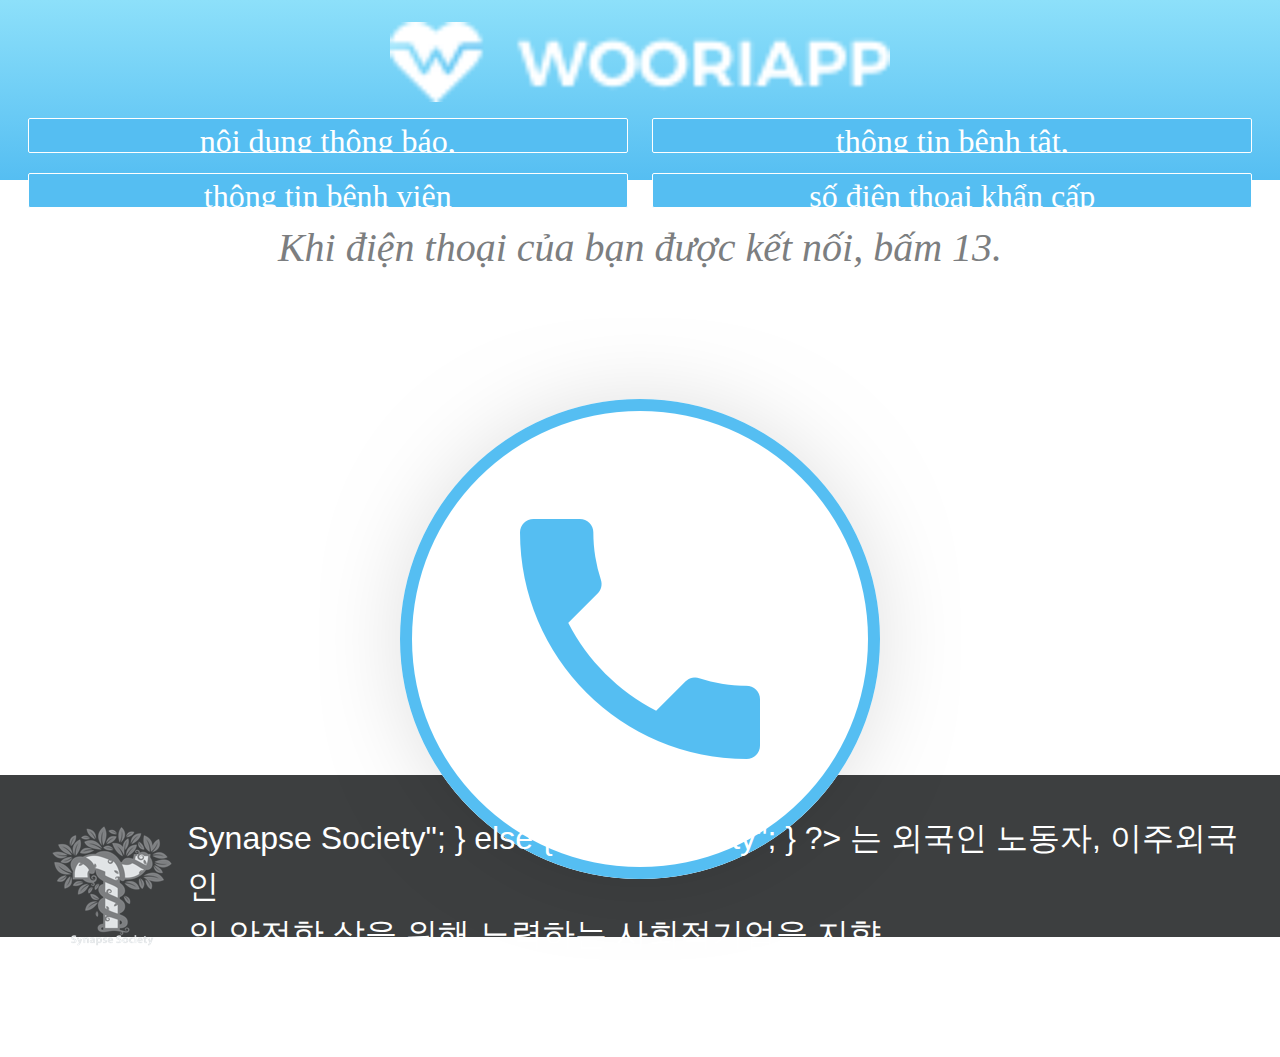
<file: index_bak.html>
<!DOCTYPE html>

<head>
    <meta http-equiv="X-UA-Compatible" content="IE=edge" charset="UTF-8">
    
    <link rel="manifest" href="manifest.json">
    
    <meta name="mobile-web-app-capable" content="yes">
    <meta name="apple-mobile-web-app-capable" content="yes">
    <meta name="application-name" content="PWA">
    <meta name="apple-mobile-web-app-title" content="PWA">
    <meta name="msapplication-starturl" content="/">
	
	<script>if ('serviceWorker' in navigator) {navigator.serviceWorker.register('sw.js');}</script>
	
    <title>WOORIAPP</title>
    <link rel="stylesheet" href="css/bootstrap.css">
	<link rel="stylesheet" href="css/woori.css">
    <script src="https://ajax.googleapis.com/ajax/libs/jquery/1.12.4/jquery.min.js"></script>
    <script type="text/javascript" src="js/bootstrap.js"></script>
</head>
<body>
<div class="head_title" align="center">
        <p onclick="location.href = 'index.html'"><img class="title" src="images/wooriapp/logo-header.png"></p>
		<input type="button" class="head_btn" value="nội dung thông báo," onclick="location.href = 'notice.php'" />
		<input type="button" class="head_btn" value="thông tin bệnh tật," onclick="location.href = 'disease_list.php'" />
		<input type="button" class="head_btn" value="thông tin bệnh viên" onclick="location.href = 'hospital_list.php'" />
		<input type="button" class="head_btn" value="số điện thoại khẩn cấp" onclick="location.href = 'emergency_contact.php'" />
</div>
<div class="body" align="center">
    <p class="index_content">Khi điện thoại của bạn được kết nối, bấm 13.</p><br>
    <p><a href='tel:1644-0644'><img src="images/wooriapp/button-call@3x.png"></a></p>
</div>

<script language="javascript" type="text/javascript">  
<!--  
function openWin(){  
    window.open("push_write.php", "", "toolbar=no, menubar=no, scrollbars=no, resizable=yes" );  
}  
//-->  
</script>  

<footer>
	<table align="center">
		<tbody class="footer">
			<tr>
				<td><img src="/images/wooriapp/img-footer@3x.png">&nbsp;&nbsp;&nbsp;</td>
				<td align="left"><a class="footer" href="admin_login.php">Synapse</a>
				<?php
					session_start();
					if($_SESSION['admin']==1){
					echo "<a class=\"footer\" onclick=\"javascript:openWin();\">Society</a>";
					} else {
					echo "Society";
					}
				?>
				는 외국인 노동자, 이주외국인<br>의 안전한 삶을 위해 노력하는 사회적기업을 지향<br>하는 기업입니다.</td>
			</tr>
			<tr>
				<td colspan="2">Web/App 개발 문의 ： <a class="footer" href="mailto:synapsesociety2018@gmail.com">synapsesociety2018@gmail.com</a></td>
			</tr>
		</tbody>
	</table>
</footer>
</body>
</html>
</file>
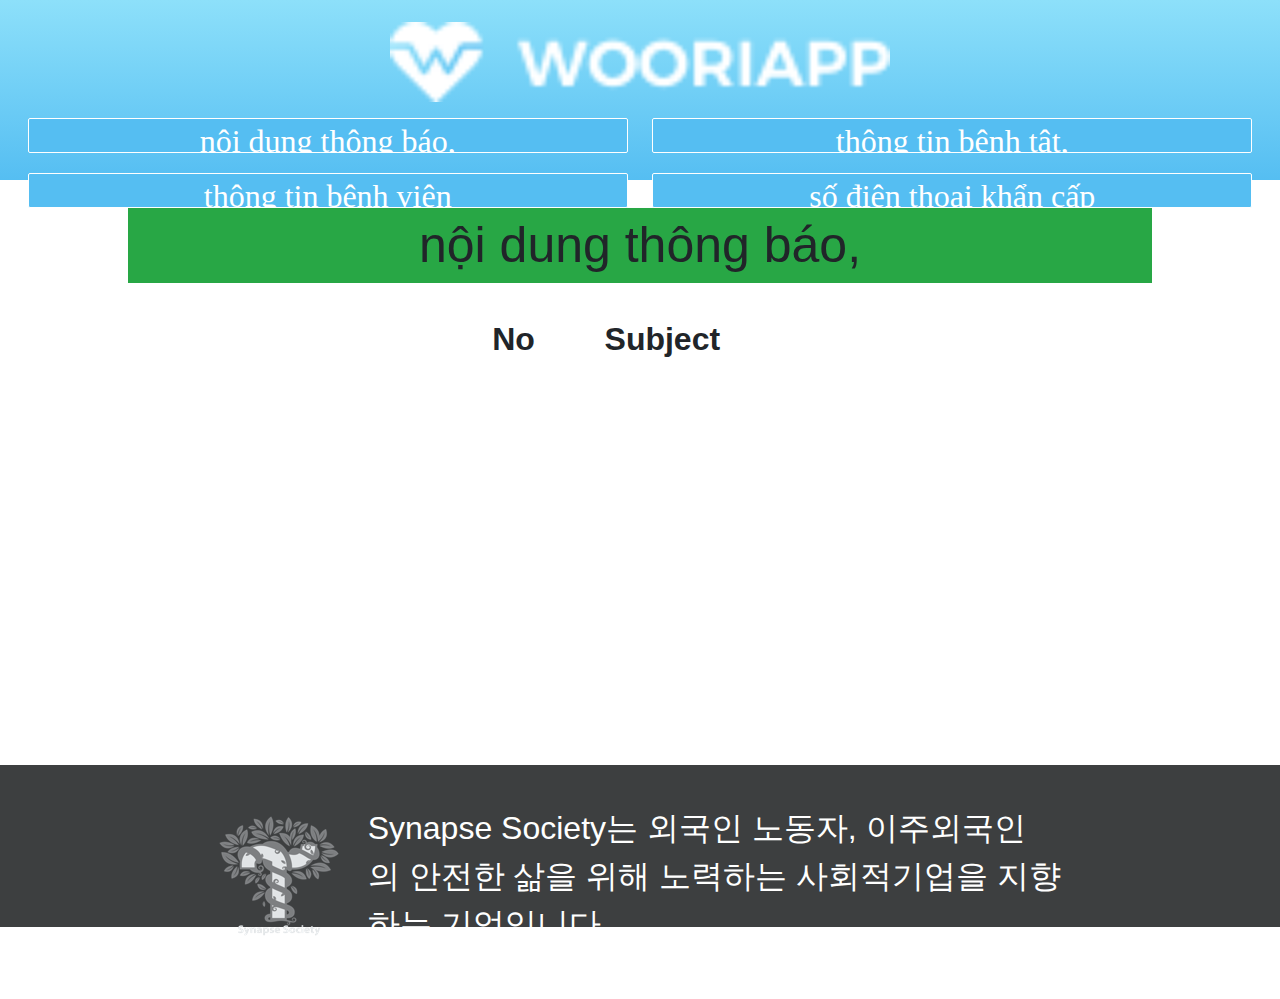
<file: notice.html>
﻿<!DOCTYPE html>

<html>
<head>
    <meta charset="UTF-8">
    <title>WOORIAPP</title>
    <link rel="stylesheet" href="css/bootstrap.css">
	<link rel="stylesheet" href="css/woori.css">
    <link rel="stylesheet" type="text/css" href="https://cdn.datatables.net/1.10.19/css/jquery.dataTables.css">
    <script src="https://ajax.googleapis.com/ajax/libs/jquery/1.12.4/jquery.min.js"></script>
    <script type="text/javascript" src="js/bootstrap.js"></script>
    <script type="text/javascript" charset="utf8" src="js/jquery.dataTables.js"></script>
</head>
<body>
<div class="head_title" align="center">
        <p onclick="location.href = 'index.html'"><img class="title" src="images/wooriapp/logo-header.png"></p>
		<input type="button" class="head_btn" value="nội dung thông báo," onclick="location.href = 'notice.php'" />
		<input type="button" class="head_btn" value="thông tin bệnh tật," onclick="location.href = 'disease_list.php'" />
		<input type="button" class="head_btn" value="thông tin bệnh viên" onclick="location.href = 'hospital_list.php'" />
		<input type="button" class="head_btn" value="số điện thoại khẩn cấp" onclick="location.href = 'emergency_contact.php'" />
</div>
<div class="body" align="center">
    <p class="page_title">nội dung thông báo,</p>
    <table id="notice" class="display">
		<colgroup>
			<col class width="15%" align="center">
			<col class width="85%">
		</colgroup>
        <thead>
        <tr align="center">
            <th>No</th>
            <th>Subject</th>
        </tr>
		</thead>
        <tbody>
			<tr>
				<td></td>
			</tr>
        </tbody>
    </table>
    <script>
        var pri_content_num = 0;
		
		$(document).ready( function () {
            $('#notice').DataTable({
                "filter": false,
                "bLengthChange": false,
                "bInfo": false
                })
        });

        $(content).hide();
		
        function content_onoff(content_num){
            if($('.content'+content_num).css("display")=="none") {
                $('.content'+content_num).show();
				$('.content'+pri_content_num).hide();
				pri_content_num = content_num;
            }

            else if($('.content'+content_num).css("display")=="block") {
        	    $('.content'+content_num).hide();
            }
        };
    </script>
</div>

<footer>
	<table align="center">
		<tbody class="footer">
			<tr>
				<td><img src="/images/wooriapp/img-footer@3x.png">&nbsp;&nbsp;&nbsp;</td>
				<td align="left">Synapse Society는 외국인 노동자, 이주외국인<br>의 안전한 삶을 위해 노력하는 사회적기업을 지향<br>하는 기업입니다.</td>
			</tr>
			<tr>
				<td colspan="2">Web/App 개발 문의 : <a class="footer" href="mailto:synapsesociety2018@gmail.com">synapsesociety2018@gmail.com</a></td>
			</tr>
		</tbody>
	</table>
</footer>
</body>
</html>
</file>
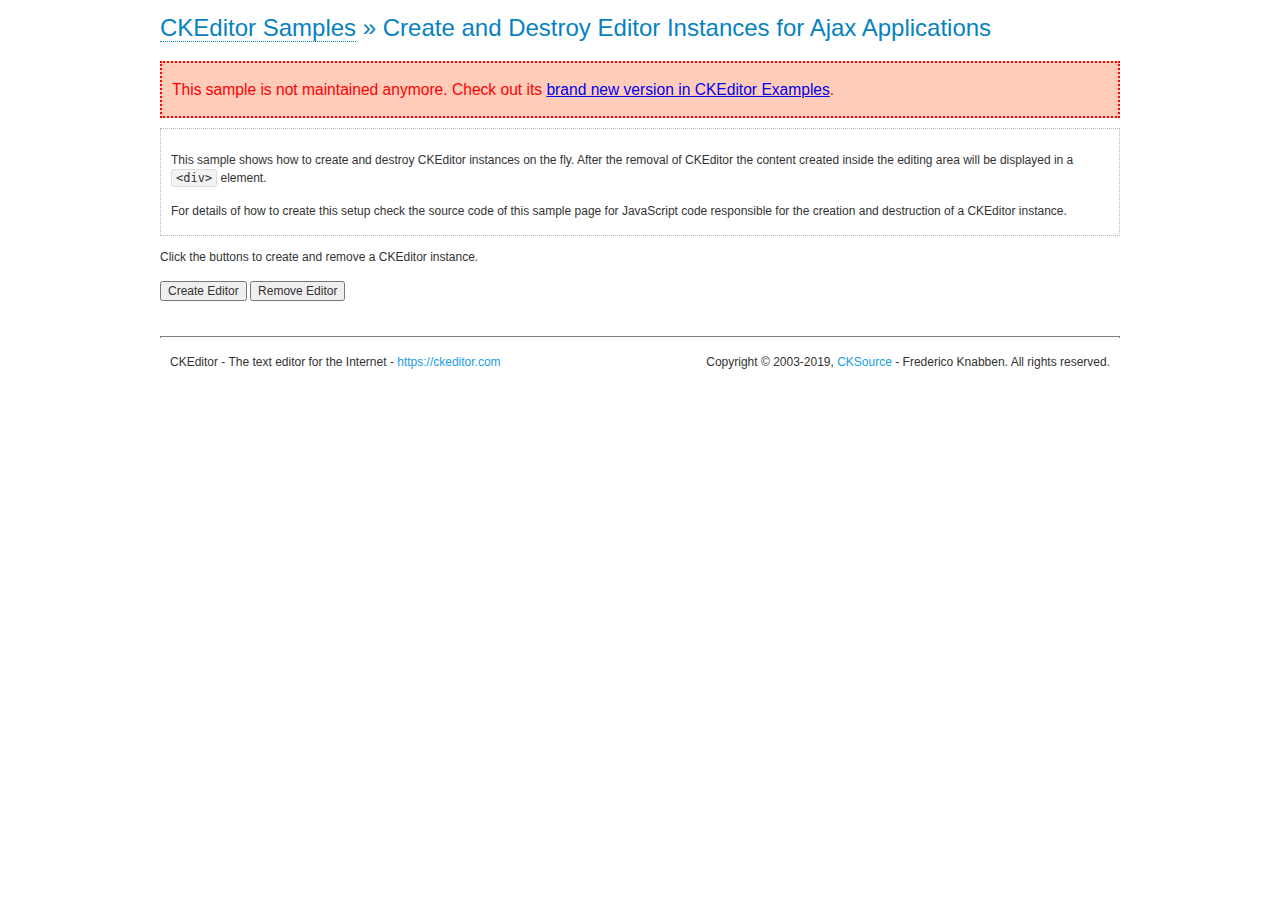
<file: ckeditor/samples/old/ajax.html>
<!DOCTYPE html>
<!--
Copyright (c) 2003-2019, CKSource - Frederico Knabben. All rights reserved.
For licensing, see LICENSE.md or https://ckeditor.com/legal/ckeditor-oss-license
-->
<html>
<head>
	<meta charset="utf-8">
	<title>Ajax &mdash; CKEditor Sample</title>
	<script src="../../ckeditor.js"></script>
	<link rel="stylesheet" href="sample.css">
	<script>

		var editor, html = '';

		function createEditor() {
			if ( editor )
				return;

			// Create a new editor inside the <div id="editor">, setting its value to html
			var config = {};
			editor = CKEDITOR.appendTo( 'editor', config, html );
		}

		function removeEditor() {
			if ( !editor )
				return;

			// Retrieve the editor contents. In an Ajax application, this data would be
			// sent to the server or used in any other way.
			document.getElementById( 'editorcontents' ).innerHTML = html = editor.getData();
			document.getElementById( 'contents' ).style.display = '';

			// Destroy the editor.
			editor.destroy();
			editor = null;
		}

	</script>
</head>
<body>
	<h1 class="samples">
		<a href="index.html">CKEditor Samples</a> &raquo; Create and Destroy Editor Instances for Ajax Applications
	</h1>
	<div class="warning deprecated">
		This sample is not maintained anymore. Check out its <a href="https://ckeditor.com/docs/ckeditor4/latest/examples/saveajax.html">brand new version in CKEditor Examples</a>.
	</div>
	<div class="description">
		<p>
			This sample shows how to create and destroy CKEditor instances on the fly. After the removal of CKEditor the content created inside the editing
			area will be displayed in a <code>&lt;div&gt;</code> element.
		</p>
		<p>
			For details of how to create this setup check the source code of this sample page
			for JavaScript code responsible for the creation and destruction of a CKEditor instance.
		</p>
	</div>
	<p>Click the buttons to create and remove a CKEditor instance.</p>
	<p>
		<input onclick="createEditor();" type="button" value="Create Editor">
		<input onclick="removeEditor();" type="button" value="Remove Editor">
	</p>
	<!-- This div will hold the editor. -->
	<div id="editor">
	</div>
	<div id="contents" style="display: none">
		<p>
			Edited Contents:
		</p>
		<!-- This div will be used to display the editor contents. -->
		<div id="editorcontents">
		</div>
	</div>
	<div id="footer">
		<hr>
		<p>
			CKEditor - The text editor for the Internet - <a class="samples" href="https://ckeditor.com/">https://ckeditor.com</a>
		</p>
		<p id="copy">
			Copyright &copy; 2003-2019, <a class="samples" href="https://cksource.com/">CKSource</a> - Frederico
			Knabben. All rights reserved.
		</p>
	</div>
</body>
</html>
</file>
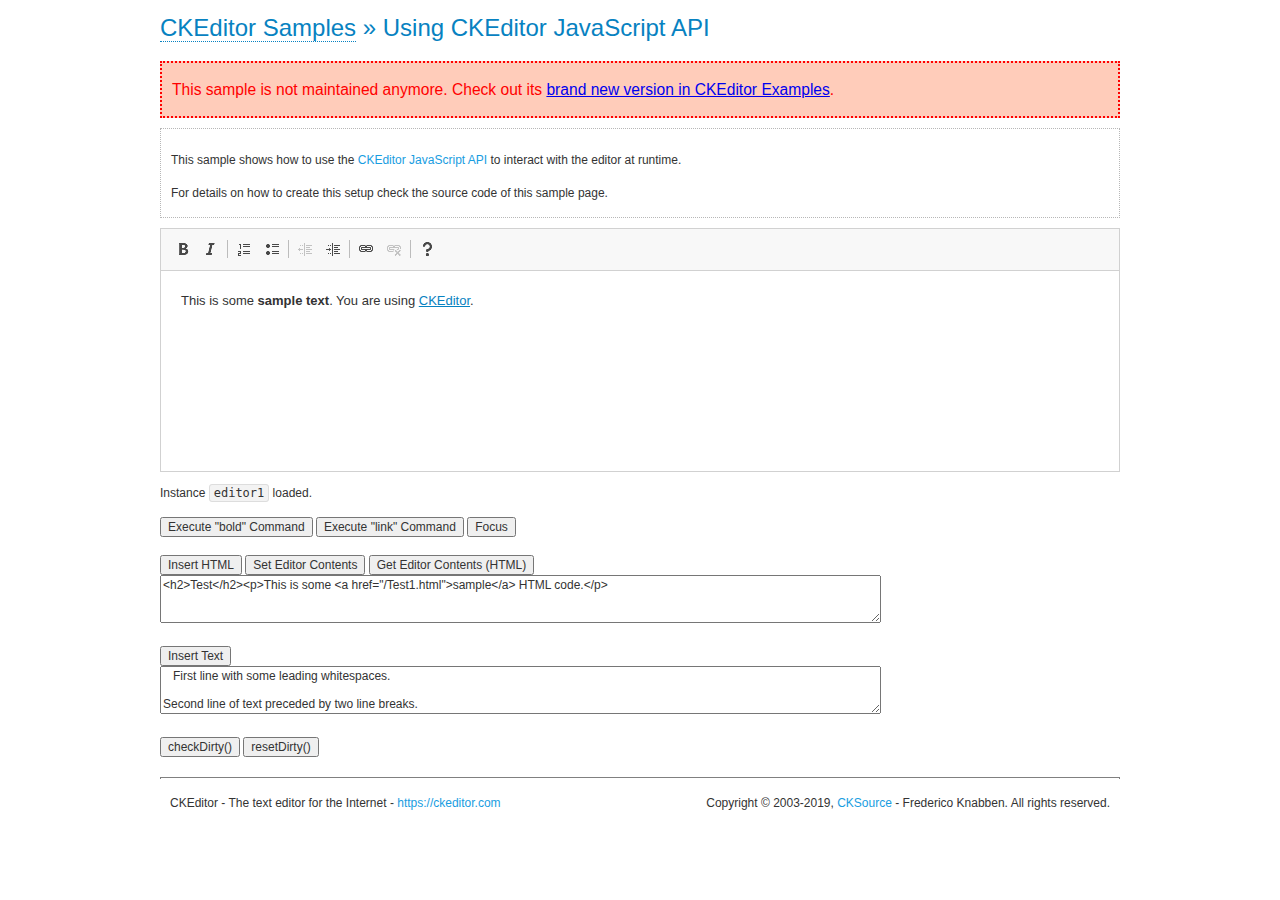
<file: ckeditor/samples/old/api.html>
<!DOCTYPE html>
<!--
Copyright (c) 2003-2019, CKSource - Frederico Knabben. All rights reserved.
For licensing, see LICENSE.md or https://ckeditor.com/legal/ckeditor-oss-license
-->
<html>
<head>
	<meta charset="utf-8">
	<title>API Usage &mdash; CKEditor Sample</title>
	<script src="../../ckeditor.js"></script>
	<link href="sample.css" rel="stylesheet">
	<script>

// The instanceReady event is fired, when an instance of CKEditor has finished
// its initialization.
CKEDITOR.on( 'instanceReady', function( ev ) {
	// Show the editor name and description in the browser status bar.
	document.getElementById( 'eMessage' ).innerHTML = 'Instance <code>' + ev.editor.name + '<\/code> loaded.';

	// Show this sample buttons.
	document.getElementById( 'eButtons' ).style.display = 'block';
});

function InsertHTML() {
	// Get the editor instance that we want to interact with.
	var editor = CKEDITOR.instances.editor1;
	var value = document.getElementById( 'htmlArea' ).value;

	// Check the active editing mode.
	if ( editor.mode == 'wysiwyg' )
	{
		// Insert HTML code.
		// https://ckeditor.com/docs/ckeditor4/latest/api/CKEDITOR_editor.html#method-insertHtml
		editor.insertHtml( value );
	}
	else
		alert( 'You must be in WYSIWYG mode!' );
}

function InsertText() {
	// Get the editor instance that we want to interact with.
	var editor = CKEDITOR.instances.editor1;
	var value = document.getElementById( 'txtArea' ).value;

	// Check the active editing mode.
	if ( editor.mode == 'wysiwyg' )
	{
		// Insert as plain text.
		// https://ckeditor.com/docs/ckeditor4/latest/api/CKEDITOR_editor.html#method-insertText
		editor.insertText( value );
	}
	else
		alert( 'You must be in WYSIWYG mode!' );
}

function SetContents() {
	// Get the editor instance that we want to interact with.
	var editor = CKEDITOR.instances.editor1;
	var value = document.getElementById( 'htmlArea' ).value;

	// Set editor contents (replace current contents).
	// https://ckeditor.com/docs/ckeditor4/latest/api/CKEDITOR_editor.html#method-setData
	editor.setData( value );
}

function GetContents() {
	// Get the editor instance that you want to interact with.
	var editor = CKEDITOR.instances.editor1;

	// Get editor contents
	// https://ckeditor.com/docs/ckeditor4/latest/api/CKEDITOR_editor.html#method-getData
	alert( editor.getData() );
}

function ExecuteCommand( commandName ) {
	// Get the editor instance that we want to interact with.
	var editor = CKEDITOR.instances.editor1;

	// Check the active editing mode.
	if ( editor.mode == 'wysiwyg' )
	{
		// Execute the command.
		// https://ckeditor.com/docs/ckeditor4/latest/api/CKEDITOR_editor.html#method-execCommand
		editor.execCommand( commandName );
	}
	else
		alert( 'You must be in WYSIWYG mode!' );
}

function CheckDirty() {
	// Get the editor instance that we want to interact with.
	var editor = CKEDITOR.instances.editor1;
	// Checks whether the current editor contents present changes when compared
	// to the contents loaded into the editor at startup
	// https://ckeditor.com/docs/ckeditor4/latest/api/CKEDITOR_editor.html#method-checkDirty
	alert( editor.checkDirty() );
}

function ResetDirty() {
	// Get the editor instance that we want to interact with.
	var editor = CKEDITOR.instances.editor1;
	// Resets the "dirty state" of the editor (see CheckDirty())
	// https://ckeditor.com/docs/ckeditor4/latest/api/CKEDITOR_editor.html#method-resetDirty
	editor.resetDirty();
	alert( 'The "IsDirty" status has been reset' );
}

function Focus() {
	CKEDITOR.instances.editor1.focus();
}

function onFocus() {
	document.getElementById( 'eMessage' ).innerHTML = '<b>' + this.name + ' is focused </b>';
}

function onBlur() {
	document.getElementById( 'eMessage' ).innerHTML = this.name + ' lost focus';
}

	</script>

</head>
<body>
	<h1 class="samples">
		<a href="index.html">CKEditor Samples</a> &raquo; Using CKEditor JavaScript API
	</h1>
	<div class="warning deprecated">
		This sample is not maintained anymore. Check out its <a href="https://ckeditor.com/docs/ckeditor4/latest/examples/api.html">brand new version in CKEditor Examples</a>.
	</div>
	<div class="description">
	<p>
		This sample shows how to use the
		<a class="samples" href="https://ckeditor.com/docs/ckeditor4/latest/api/CKEDITOR_editor.html">CKEditor JavaScript API</a>
		to interact with the editor at runtime.
	</p>
	<p>
		For details on how to create this setup check the source code of this sample page.
	</p>
	</div>

	<!-- This <div> holds alert messages to be display in the sample page. -->
	<div id="alerts">
		<noscript>
			<p>
				<strong>CKEditor requires JavaScript to run</strong>. In a browser with no JavaScript
				support, like yours, you should still see the contents (HTML data) and you should
				be able to edit it normally, without a rich editor interface.
			</p>
		</noscript>
	</div>
	<form action="../../../samples/sample_posteddata.php" method="post">
		<textarea cols="100" id="editor1" name="editor1" rows="10">&lt;p&gt;This is some &lt;strong&gt;sample text&lt;/strong&gt;. You are using &lt;a href="https://ckeditor.com/"&gt;CKEditor&lt;/a&gt;.&lt;/p&gt;</textarea>

		<script>
			// Replace the <textarea id="editor1"> with an CKEditor instance.
			CKEDITOR.replace( 'editor1', {
				on: {
					focus: onFocus,
					blur: onBlur,

					// Check for availability of corresponding plugins.
					pluginsLoaded: function( evt ) {
						var doc = CKEDITOR.document, ed = evt.editor;
						if ( !ed.getCommand( 'bold' ) )
							doc.getById( 'exec-bold' ).hide();
						if ( !ed.getCommand( 'link' ) )
							doc.getById( 'exec-link' ).hide();
					}
				}
			});
		</script>

		<p id="eMessage">
		</p>

		<div id="eButtons" style="display: none">
			<input id="exec-bold" onclick="ExecuteCommand('bold');" type="button" value="Execute &quot;bold&quot; Command">
			<input id="exec-link" onclick="ExecuteCommand('link');" type="button" value="Execute &quot;link&quot; Command">
			<input onclick="Focus();" type="button" value="Focus">
			<br><br>
			<input onclick="InsertHTML();" type="button" value="Insert HTML">
			<input onclick="SetContents();" type="button" value="Set Editor Contents">
			<input onclick="GetContents();" type="button" value="Get Editor Contents (HTML)">
			<br>
			<textarea cols="100" id="htmlArea" rows="3">&lt;h2&gt;Test&lt;/h2&gt;&lt;p&gt;This is some &lt;a href="/Test1.html"&gt;sample&lt;/a&gt; HTML code.&lt;/p&gt;</textarea>
			<br>
			<br>
			<input onclick="InsertText();" type="button" value="Insert Text">
			<br>
			<textarea cols="100" id="txtArea" rows="3">   First line with some leading whitespaces.

Second line of text preceded by two line breaks.</textarea>
			<br>
			<br>
			<input onclick="CheckDirty();" type="button" value="checkDirty()">
			<input onclick="ResetDirty();" type="button" value="resetDirty()">
		</div>
	</form>
	<div id="footer">
		<hr>
		<p>
			CKEditor - The text editor for the Internet - <a class="samples" href="https://ckeditor.com/">https://ckeditor.com</a>
		</p>
		<p id="copy">
			Copyright &copy; 2003-2019, <a class="samples" href="https://cksource.com/">CKSource</a> - Frederico
			Knabben. All rights reserved.
		</p>
	</div>
</body>
</html>
</file>
<file: ckeditor/samples/css/samples.css>
/**
 * @license Copyright (c) 2003-2019, CKSource - Frederico Knabben. All rights reserved.
 * For licensing, see LICENSE.md or https://ckeditor.com/legal/ckeditor-oss-license
 */
@media (max-width: 900px) {
  .global-is-mobile-hidden {
    display: none !important;
  }
}
article,
aside,
details,
figcaption,
figure,
footer,
header,
hgroup,
main,
menu,
nav,
section {
  display: block;
}
body,
html {
  margin: 0;
  padding: 0;
  font: 16px / 1.8 Arial, 'Helvetica Neue', Helvetica, sans-serif;
  font-weight: 300;
  color: #575757;
}
.grid-width-10 {
  width: 10%;
}
.grid-width-20 {
  width: 20%;
}
.grid-width-30 {
  width: 30%;
}
.grid-width-40 {
  width: 40%;
}
.grid-width-50 {
  width: 50%;
}
.grid-width-60 {
  width: 60%;
}
.grid-width-70 {
  width: 70%;
}
.grid-width-80 {
  width: 80%;
}
.grid-width-90 {
  width: 90%;
}
.grid-width-100 {
  width: 100%;
}
@media (max-width: 900px) {
  .grid-width-10,
  .grid-width-20,
  .grid-width-30,
  .grid-width-40,
  .grid-width-50,
  .grid-width-60,
  .grid-width-70,
  .grid-width-80,
  .grid-width-90,
  .grid-width-100 {
    width: 100%;
  }
}
*[class*="grid-width"] {
  -webkit-box-sizing: border-box;
  -moz-box-sizing: border-box;
  box-sizing: border-box;
  padding-left: 4%;
  padding-right: 4%;
  float: left;
}
*[class*="grid-width"]:after,
.grid-container:after,
*[class*="grid-width"]:before,
.grid-container:before {
  content: '';
  display: block;
  overflow: hidden;
  visibility: hidden;
  font-size: 0;
  line-height: 0;
  width: 0;
  height: 0;
}
*[class*="grid-width"]:after,
.grid-container:after {
  clear: both;
}
.grid-container {
  -webkit-box-sizing: border-box;
  -moz-box-sizing: border-box;
  box-sizing: border-box;
  margin-left: auto;
  margin-right: auto;
}
.grid-container-nested *[class*="grid-width"]:first-child {
  padding-left: 0;
}
.grid-container-nested *[class*="grid-width"]:last-child {
  padding-right: 0;
}
@media (max-width: 900px) {
  .grid-container-nested *[class*="grid-width"]:first-child {
    padding-left: 4%;
  }
  .grid-container-nested *[class*="grid-width"]:last-child {
    padding-right: 4%;
  }
}
.header-a {
  min-height: 140px;
  overflow: hidden;
}
.header-a .header-a-logo {
  margin: 40px 0 0;
}
@media (max-width: 900px) {
  .header-a .header-a-logo {
    text-align: center;
  }
}
.header-a .header-a-logo img {
  border: transparent;
}
.navigation-a {
  height: 30px;
  background: #3D3D3D;
  position: absolute;
  left: 0;
  right: 0;
  top: 0;
  padding: 0;
  overflow: hidden;
}
@media (max-width: 900px) {
  .navigation-a {
    text-align: center;
  }
}
.navigation-a ul {
  list-style: none;
  margin: 0;
  overflow: hidden;
}
.navigation-a ul li,
.navigation-a ul li a {
  display: inline-block;
}
@media (max-width: 900px) {
  .navigation-a ul {
    width: auto;
    text-overflow: ellipsis;
    white-space: nowrap;
    display: inline-block;
    float: none;
  }
  .navigation-a ul:before,
  .navigation-a ul:after {
    display: none;
  }
}
.navigation-a ul.navigation-a-left {
  text-align: left;
}
@media (max-width: 900px) {
  .navigation-a ul.navigation-a-left {
    padding-right: 0;
  }
}
.navigation-a ul.navigation-a-right {
  text-align: right;
}
@media (max-width: 900px) {
  .navigation-a ul.navigation-a-right {
    padding-left: 23px;
  }
}
.navigation-a ul li + li {
  margin-left: 23px;
}
.navigation-a ul li a {
  font-size: 10px;
  font-size: 0.625rem;
  line-height: 18px;
  line-height: 1.13rem;
  line-height: 30px;
  float: left;
  color: #ddd;
  font-weight: bold;
  text-decoration: none;
  text-transform: uppercase;
}
.navigation-a ul li a:hover {
  cursor: pointer;
  color: #fff;
}
.icon-navigation-a-github:before,
.icon-navigation-a-github:after {
  background-image: url("[data-uri]");
}
.navigation-b {
  text-align: right;
  margin: 52px 0 0;
  overflow: visible;
}
@media (max-width: 900px) {
  .navigation-b {
    text-align: center;
    margin-top: 20px;
    padding: 0;
  }
}
.navigation-b ul {
  padding: 0;
  list-style: none;
  margin: 0;
  overflow: visible;
}
.navigation-b ul li,
.navigation-b ul li a {
  display: inline-block;
}
@media (max-width: 900px) {
  .navigation-b ul {
    display: table;
    width: 100%;
    padding-bottom: 1.5em;
  }
}
@media (max-width: 900px) {
  .navigation-b ul li {
    display: table-row;
  }
}
.navigation-b ul li + li {
  margin-left: 20px;
}
@media (max-width: 900px) {
  .navigation-b ul li + li {
    margin-left: 0;
  }
}
.navigation-b ul li a {
  -webkit-box-sizing: border-box;
  -moz-box-sizing: border-box;
  box-sizing: border-box;
  text-transform: uppercase;
  text-decoration: none;
  outline: none;
}
@media (max-width: 900px) {
  .navigation-b ul li a {
    width: 100%;
    -webkit-border-radius: 0;
    -webkit-background-clip: padding-box;
    -moz-border-radius: 0;
    -moz-background-clip: padding;
    border-radius: 0;
    background-clip: padding-box;
  }
}
.footer-a {
  font-size: 13px;
  font-size: 0.8125rem;
  line-height: 23.4px;
  line-height: 1.46rem;
  padding-top: 2.25em;
  padding-bottom: 2.25em;
  overflow: hidden;
  color: #8a8a8a;
}
.footer-a a {
  color: #0287D0;
  text-decoration: none;
  border-bottom: 1px dotted #0287D0;
}
.footer-a a:hover {
  color: #0277b7;
}
.footer-a p {
  margin: 0;
  display: inline-block;
  text-align: center;
}
.content {
  font-size: 14px;
  font-size: 0.875rem;
  line-height: 25.2px;
  line-height: 1.57rem;
  overflow: hidden;
  padding-top: 1.5em;
  padding-bottom: 1.5em;
}
.content p {
  margin: 0.75em 0;
}
.content ul,
.content ol,
.content pre,
.content blockquote,
.content textarea:not([class^="cke"]),
.content .cke {
  margin: 1.875em 0;
}
.content code,
.content kbd {
  -webkit-border-radius: 3px;
  -webkit-background-clip: padding-box;
  -moz-border-radius: 3px;
  -moz-background-clip: padding;
  border-radius: 3px;
  background-clip: padding-box;
  padding: 3px 4px;
}
.content pre,
.content code,
.content kbd,
.content blockquote {
  background: #f5f5f5;
}
.content blockquote,
.content pre {
  background: none;
  border-left: 4px solid #0287D0;
  padding: 1.5em 2.25em;
}
.content p a,
.content ul a,
.content ol a,
.content blockquote a,
.content h1 a,
.content h2 a,
.content h3 a,
.content h4 a,
.content h5 a {
  color: #0287D0;
  text-decoration: none;
  border-bottom: 1px dotted #0287D0;
}
.content p a:hover,
.content ul a:hover,
.content ol a:hover,
.content blockquote a:hover,
.content h1 a:hover,
.content h2 a:hover,
.content h3 a:hover,
.content h4 a:hover,
.content h5 a:hover {
  color: #0277b7;
}
.content h1,
.content h2,
.content h3,
.content h4,
.content h5 {
  color: #000;
  font-weight: 100;
}
.content h1 code,
.content h2 code,
.content h3 code,
.content h4 code,
.content h5 code,
.content h1 kbd,
.content h2 kbd,
.content h3 kbd,
.content h4 kbd,
.content h5 kbd {
  font-size: inherit;
}
.content h1 a.content-heading-anchor,
.content h2 a.content-heading-anchor,
.content h3 a.content-heading-anchor,
.content h4 a.content-heading-anchor,
.content h5 a.content-heading-anchor {
  font-weight: 100;
  vertical-align: middle;
  opacity: 0;
  border: 0;
}
.content h1:hover a.content-heading-anchor,
.content h2:hover a.content-heading-anchor,
.content h3:hover a.content-heading-anchor,
.content h4:hover a.content-heading-anchor,
.content h5:hover a.content-heading-anchor {
  opacity: 1;
}
.content h1:target a,
.content h2:target a,
.content h3:target a,
.content h4:target a,
.content h5:target a {
  -webkit-animation: targetLinkOpacity 0.5s linear alternate;
  -moz-animation: targetLinkOpacity 0.5s linear alternate;
  -o-animation: targetLinkOpacity 0.5s linear alternate;
  animation: targetLinkOpacity 0.5s linear alternate;
  opacity: 1;
}
.content input,
.content select,
.content textarea:not([class^="cke"]) {
  -webkit-border-radius: 3px;
  -webkit-background-clip: padding-box;
  -moz-border-radius: 3px;
  -moz-background-clip: padding;
  border-radius: 3px;
  background-clip: padding-box;
  -webkit-box-shadow: inset 0 1px 1px rgba(0, 0, 0, 0.08);
  -moz-box-shadow: inset 0 1px 1px rgba(0, 0, 0, 0.08);
  box-shadow: inset 0 1px 1px rgba(0, 0, 0, 0.08);
  font: inherit;
  color: inherit;
  border: 1px solid #D9D9D9;
  padding: .2em .5em;
}
.content input:focus,
.content select:focus,
.content textarea:not([class^="cke"]):focus {
  border-color: #66afe9;
  outline: 0;
  -webkit-box-shadow: inset 0 1px 1px rgba(0, 0, 0, 0.08), 0 0 8px #93c6ef;
  -moz-box-shadow: inset 0 1px 1px rgba(0, 0, 0, 0.08), 0 0 8px #93c6ef;
  box-shadow: inset 0 1px 1px rgba(0, 0, 0, 0.08), 0 0 8px #93c6ef;
}
.content abbr {
  border-bottom: 1px dotted #666;
  cursor: pointer;
}
.content blockquote {
  font-style: italic;
  font-family: Georgia, Times, "Times New Roman", serif;
  font-size: 16px;
  font-size: 1rem;
  line-height: 28.8px;
  line-height: 1.8rem;
}
.content em {
  font-style: italic;
}
.content h1 {
  font-size: 36px;
  font-size: 2.25rem;
  line-height: 64.8px;
  line-height: 4.05rem;
  margin: 1.125em 0 0;
}
.content h2 {
  font-size: 27.2px;
  font-size: 1.7rem;
  line-height: 48.96px;
  line-height: 3.06rem;
  margin: 0.9em 0 0;
}
.content h3 {
  font-size: 24px;
  font-size: 1.5rem;
  line-height: 43.2px;
  line-height: 2.7rem;
  font-weight: 500;
  margin: 0.75em 0 0;
}
.content h4 {
  font-size: 19.2px;
  font-size: 1.2rem;
  line-height: 34.56px;
  line-height: 2.16rem;
  font-weight: 500;
  margin: 0.75em 0 0;
}
.content h5 {
  font-size: 17.6px;
  font-size: 1.1rem;
  line-height: 31.68px;
  line-height: 1.98rem;
  font-weight: 500;
  margin: 0.75em 0 0;
}
.content hr {
  border: 0;
  border-top: 4px solid #D9D9D9;
  margin: 1.5em 0;
}
.content input[type="text"] {
  height: 1.8em;
  line-height: 1.8em;
}
.content input[type="button"] {
  -webkit-appearance: button;
  -moz-appearance: button;
  appearance: button;
}
.content kbd {
  font-size: 12px;
  font-size: 0.75rem;
  line-height: 21.6px;
  line-height: 1.35rem;
  font-family: Arial, 'Helvetica Neue', Helvetica, sans-serif;
  padding: 2px 6px;
  -webkit-box-shadow: 0 0 4px #fff inset, 0 2px 0 #D9D9D9;
  -moz-box-shadow: 0 0 4px #fff inset, 0 2px 0 #D9D9D9;
  box-shadow: 0 0 4px #fff inset, 0 2px 0 #D9D9D9;
}
.content p img {
  vertical-align: middle;
}
.content p pre {
  padding: 1.5em;
}
.content pre {
  padding: 0;
  border: 0;
  tab-size: 4;
  -o-tab-size: 4;
  -moz-tab-size: 4;
}
.content pre,
.content code {
  font-size: 11.89px;
  font-size: 0.743rem;
  line-height: 21.4px;
  line-height: 1.34rem;
  font-family: Consolas, Menlo, Monaco, Lucida Console, Liberation Mono, DejaVu Sans Mono, Bitstream Vera Sans Mono, Courier New, monospace, serif;
}
.content pre a,
.content code a {
  border: 0;
}
.content pre code {
  padding: 0.75em;
  display: block;
}
.content strong {
  color: #000;
}
.content ul ul,
.content ol ul,
.content ul ol,
.content ol ol {
  margin: 0.75em 0;
}
.content ul li,
.content ol li {
  font-size: 14px;
  font-size: 0.875rem;
  line-height: 30.24px;
  line-height: 1.89rem;
}
.content textarea:not([class^="cke"]) {
  width: 100%;
}
.content div.todo {
  border: 2px dotted #444;
  padding: 10px;
  margin: 60px 0 10px 0;
  /* Remove me some day */
}
.content div.todo:before {
  content: "TODO";
  font-weight: bold;
}
body a.button-a,
body button.button-a,
body input.button-a {
  -webkit-border-radius: 3px;
  -webkit-background-clip: padding-box;
  -moz-border-radius: 3px;
  -moz-background-clip: padding;
  border-radius: 3px;
  background-clip: padding-box;
  font-size: 14px;
  font-size: 0.875rem;
  line-height: 25.2px;
  line-height: 1.57rem;
  height: 36px;
  line-height: 36px;
  padding: 0 1.1em;
  font-weight: 700;
  color: #3e3e3e;
  white-space: nowrap;
  text-decoration: none;
  display: inline-block;
  cursor: pointer;
  border: 0;
  vertical-align: middle;
  margin: 1px 0;
  background: transparent;
}
body a.button-a.icon-pos-left,
body button.button-a.icon-pos-left,
body input.button-a.icon-pos-left {
  padding-left: .8em;
}
body a.button-a.icon-pos-right,
body button.button-a.icon-pos-right,
body input.button-a.icon-pos-right {
  padding-right: .8em;
}
body a.button-a.button-a-no-text,
body button.button-a.button-a-no-text,
body input.button-a.button-a-no-text {
  -webkit-border-radius: 100px;
  -webkit-background-clip: padding-box;
  -moz-border-radius: 100px;
  -moz-background-clip: padding;
  border-radius: 100px;
  background-clip: padding-box;
  width: 36px;
  padding: 0;
  text-indent: -999px;
  overflow: hidden;
  position: relative;
  text-align: center;
}
body a.button-a.button-a-no-text:before,
body button.button-a.button-a-no-text:before,
body input.button-a.button-a-no-text:before {
  position: absolute;
  left: 50%;
  top: 50%;
  margin: -9px 0 0 -9px;
}
@media (max-width: 900px) {
  body a.button-a.button-a-mobile-collapsed,
  body button.button-a.button-a-mobile-collapsed,
  body input.button-a.button-a-mobile-collapsed {
    -webkit-border-radius: 100px;
    -webkit-background-clip: padding-box;
    -moz-border-radius: 100px;
    -moz-background-clip: padding;
    border-radius: 100px;
    background-clip: padding-box;
    width: 36px;
    padding: 0;
    text-indent: -999px;
    overflow: hidden;
    position: relative;
    text-align: center;
  }
  body a.button-a.button-a-mobile-collapsed:before,
  body button.button-a.button-a-mobile-collapsed:before,
  body input.button-a.button-a-mobile-collapsed:before {
    position: absolute;
    left: 50%;
    top: 50%;
    margin: -9px 0 0 -9px;
  }
  body a.button-a.button-a-mobile-collapsed:before,
  body button.button-a.button-a-mobile-collapsed:before,
  body input.button-a.button-a-mobile-collapsed:before {
    position: absolute;
    left: 50%;
    top: 50%;
    margin: -9px 0 0 -9px;
  }
}
body a.button-a:active,
body button.button-a:active,
body input.button-a:active,
body a.button-a:hover,
body button.button-a:hover,
body input.button-a:hover {
  color: #fff;
  background: #0277b7;
}
body a.button-a:focus,
body button.button-a:focus,
body input.button-a:focus {
  border-color: #66afe9;
  outline: 0;
  -webkit-box-shadow: inset 0 1px 1px rgba(0, 0, 0, 0.075), 0 0 8px #93c6ef;
  -moz-box-shadow: inset 0 1px 1px rgba(0, 0, 0, 0.075), 0 0 8px #93c6ef;
  box-shadow: inset 0 1px 1px rgba(0, 0, 0, 0.075), 0 0 8px #93c6ef;
}
body a.button-a-soft,
body button.button-a-soft,
body input.button-a-soft {
  background: #e7e7e7;
}
body a.button-a-soft:active,
body button.button-a-soft:active,
body input.button-a-soft:active,
body a.button-a-soft:hover,
body button.button-a-soft:hover,
body input.button-a-soft:hover {
  color: #3e3e3e;
  background: #cecece;
}
body a.button-a-background,
body button.button-a-background,
body input.button-a-background,
body a.navigation-b ul li a:hover,
body button.navigation-b ul li a:hover,
body input.navigation-b ul li a:hover {
  color: #fff;
  background: #0287D0;
}
body a.button-a-background:active,
body button.button-a-background:active,
body input.button-a-background:active,
body a.button-a-background:hover,
body button.button-a-background:hover,
body input.button-a-background:hover,
body a.navigation-b ul li a:hover:active,
body button.navigation-b ul li a:hover:active,
body input.navigation-b ul li a:hover:active,
body a.navigation-b ul li a:hover:hover,
body button.navigation-b ul li a:hover:hover,
body input.navigation-b ul li a:hover:hover {
  color: #fff;
  background: #0277b7;
}
.balloon-a {
  font-size: 12px;
  font-size: 0.75rem;
  line-height: 21.6px;
  line-height: 1.35rem;
  -webkit-border-radius: 3px;
  -webkit-background-clip: padding-box;
  -moz-border-radius: 3px;
  -moz-background-clip: padding;
  border-radius: 3px;
  background-clip: padding-box;
  border-bottom: 3px solid #d4d4d4;
  background: #ebebeb;
  display: inline-block;
  white-space: nowrap;
  padding: .4em 1.2em .2em;
  font-weight: 700;
  position: relative;
  z-index: 1000;
  text-transform: none;
  color: #575757;
}
.balloon-a:hover {
  color: #575757;
}
.balloon-a:before {
  content: '';
  width: 0;
  height: 0;
  border-style: solid;
  position: absolute;
}
.balloon-a-ne:before,
.balloon-a-nw:before {
  top: -13px;
  border-width: 0 9px 15.6px 9px;
  border-color: transparent transparent #ebebeb transparent;
}
.balloon-a-se:before,
.balloon-a-sw:before {
  bottom: -13px;
  border-width: 15.6px 9px 0 9px;
  border-color: #ebebeb transparent transparent transparent;
}
.balloon-a-nw:before,
.balloon-a-sw:before {
  left: 20px;
}
.balloon-a-ne:before,
.balloon-a-se:before {
  right: 20px;
}
.icon-pos-left:before,
.icon-pos-right:after {
  content: '';
  display: inline-block;
  width: 18px;
  height: 18px;
  vertical-align: middle;
  background-repeat: no-repeat;
}
.icon-pos-left:before {
  margin-right: 10px;
}
.icon-pos-right:after {
  margin-left: 10px;
}
.icon-download:before,
.icon-download:after {
  background-image: url("[data-uri]");
}
.icon-question-mark:before,
.icon-question-mark:after {
  background-image: url("[data-uri]");
}
.icon-close:before,
.icon-close:after {
  background-image: url("[data-uri]");
}
.ie8 .switch > * {
  vertical-align: middle;
}
.ie8 .switch input[type="radio"] {
  margin: 0 0.25em;
  display: inline-block;
}
.ie8 .switch label {
  margin-left: 0 !important;
  margin-right: 0 !important;
}
.ie8 .switch label[data-for="1"] {
  float: left;
}
.ie8 .switch label[data-for="2"] {
  float: right;
}
.ie8 .switch .switch-inner {
  display: none;
}
.switch {
  font-size: 14px;
  font-size: 0.875rem;
  line-height: 25.2px;
  line-height: 1.57rem;
  font-weight: bold;
  background-color: #0287D0;
  overflow: hidden;
  display: inline-block;
  padding: 0.75em 0.25em;
  color: #fff;
  -webkit-border-radius: 3px;
  -webkit-background-clip: padding-box;
  -moz-border-radius: 3px;
  -moz-background-clip: padding;
  border-radius: 3px;
  background-clip: padding-box;
  position: relative;
}
.switch input[type="radio"] {
  display: none;
}
.switch label {
  position: relative;
  z-index: 2;
  float: left;
  cursor: pointer;
  padding: 0 0.75em;
}
.switch label:hover {
  text-decoration: underline;
}
.switch .switch-inner {
  float: left;
  background-color: #FFF;
  height: 1.5em;
  width: 4.125em;
  padding: 2px;
  margin: 0 0.25em;
  -webkit-border-radius: 5.5px;
  -webkit-background-clip: padding-box;
  -moz-border-radius: 5.5px;
  -moz-background-clip: padding;
  border-radius: 5.5px;
  background-clip: padding-box;
}
.switch .switch-inner .handler {
  overflow: hidden;
  position: relative;
  display: block;
  height: 1.5em;
  width: 1.5em;
  background: #027dc1;
  -webkit-border-radius: 4.5px;
  -webkit-background-clip: padding-box;
  -moz-border-radius: 4.5px;
  -moz-background-clip: padding;
  border-radius: 4.5px;
  background-clip: padding-box;
}
.switch .switch-inner .handler:before {
  content: '';
  display: block;
  position: absolute;
  top: 0;
  right: 0;
  bottom: 3px;
  left: 0;
  background-color: #0291df;
  -webkit-border-bottom-left-radius: 4.5px;
  -moz-border-radius-bottomleft: 4.5px;
  border-bottom-left-radius: 4.5px;
  -webkit-border-bottom-right-radius: 4.5px;
  -webkit-background-clip: padding-box;
  -moz-border-radius-bottomright: 4.5px;
  -moz-background-clip: padding;
  border-bottom-right-radius: 4.5px;
  background-clip: padding-box;
}
.switch:hover .switch-inner .handler:before {
  background: #029ef3;
}
.switch input[data-num="2"]:checked ~ .switch-inner > .handler {
  margin-left: auto;
}
.switch input[data-num="2"]:checked ~ label[data-for="1"] {
  padding-right: 5.125em;
  margin-right: -4.375em;
}
.switch input[data-num="1"]:checked ~ label[data-for="2"] {
  padding-left: 5.125em;
  margin-left: -4.375em;
}
.toggler {
  -webkit-user-select: none;
  -moz-user-select: none;
  -ms-user-select: none;
  user-select: none;
}
.toggler label {
  cursor: pointer;
}
.toggler [data-collapse] {
  display: inherit;
}
.toggler [data-expand] {
  display: none;
}
.toggler.collapsed [data-collapse] {
  display: none;
}
.toggler.collapsed [data-expand] {
  display: inherit;
}
.toggler-container {
  overflow: hidden;
}
.toggler-container.collapsed {
  height: 0;
}
.icon-toggler-expanded:before,
.icon-toggler-collapsed:before,
.icon-toggler-expanded:after,
.icon-toggler-collapsed:after {
  background-image: url("[data-uri]");
}
.icon-toggler-expanded.icon-light:before,
.icon-toggler-collapsed.icon-light:before,
.icon-toggler-expanded.icon-light:after,
.icon-toggler-collapsed.icon-light:after {
  background-image: url("[data-uri]");
}
.icon-toggler-expanded:before,
.icon-toggler-expanded:after {
  background-position: top left;
}
.icon-toggler-collapsed:before,
.icon-toggler-collapsed:after {
  background-position: bottom left;
}
.modal {
  padding: 20px;
  border-radius: 3px;
  background-color: white;
  max-width: 700px;
  -webkit-box-sizing: border-box;
  -moz-box-sizing: border-box;
  box-sizing: border-box;
  width: 80% !important;
  top: 50% !important;
  -webkit-transform: translate(-50%, -50%) !important;
  -moz-transform: translate(-50%, -50%) !important;
  -ms-transform: translate(-50%, -50%) !important;
  -o-transform: translate(-50%, -50%) !important;
  transform: translate(-50%, -50%) !important;
}
.modal-close {
  -webkit-border-radius: 100px;
  -webkit-background-clip: padding-box;
  -moz-border-radius: 100px;
  -moz-background-clip: padding;
  border-radius: 100px;
  background-clip: padding-box;
  cursor: pointer;
  height: 18px;
  width: 18px;
  position: absolute;
  top: 10px;
  right: 10px;
  font-size: 17px;
  text-align: center;
  line-height: 19px;
  background: #cccccc;
}
main .grid-container,
header .grid-container,
.navigation-a > div,
footer > div {
  max-width: 968px;
}
.header-a {
  margin-top: 30px;
}
.footer-a {
  border-top: 1px solid #D9D9D9;
}
.adjoined-top {
  background-color: #0287D0;
  color: #fff;
}
.adjoined-top .content h1,
.adjoined-top .content h2,
.adjoined-top .content h3,
.adjoined-top .content h4,
.adjoined-top .content h5 {
  color: #fff;
}
.adjoined-top .content p {
  font-size: 18px;
  font-size: 1.125rem;
  line-height: 32.4px;
  line-height: 2.02rem;
  font-weight: 100;
}
.adjoined-top .content p a {
  text-decoration: none;
  border-bottom: 1px dotted #fff;
  color: inherit;
}
.adjoined-top .content p a:hover {
  color: #e6e6e6;
}
.adjoined-top .content button {
  color: #fff;
}
.adjoined-top .content strong {
  color: #fff;
}
.adjoined-top .content code {
  font-size: inherit;
  color: #0287D0;
}
.adjoined-bottom {
  position: relative;
}
.adjoined-bottom:before {
  z-index: -1;
  content: '';
  background: #0287D0;
  position: absolute;
  top: 0;
  left: 0;
  right: 0;
  height: 50%;
}
main .grid-container,
header .grid-container,
.navigation-a > div,
footer > div {
  max-width: 1052px;
}
main .grid-container.freed-width {
  max-width: none;
}
.switch {
  background: #027dc1;
  float: right;
  overflow: visible;
}
.switch .balloon-a {
  position: absolute;
  top: -40px;
  right: 50%;
  margin-right: -15px;
  background: #FFEFC1;
  border-bottom-color: #DCDCA4;
}
.switch .balloon-a:before {
  border-color: #FFEFC1 transparent transparent transparent;
}
#toolbar .editors-container {
  overflow: hidden;
  height: 0;
  transition: height 200ms;
}
#toolbar .editors-container.active {
  height: auto;
}
#main #editor {
  background: #FFF;
  padding: 2% 4%;
  border: dashed 5px #0287D0;
}
#main .adjoined-top:before {
  height: 335px;
}
#toolbar .adjoined-top:before {
  height: 219px;
}
#toolbar .adjoined-top .grid-container-nested {
  height: 147px;
}
.content .grid-switch-magic {
  margin: 3.5em 0 0;
}
#info-box {
  padding-bottom: 0;
}
#info-box > div {
  width: 100%;
  text-align: right;
}
#info-box > div .toggler {
  padding-right: 0;
}
#info-box > div .toggler:hover {
  background: transparent;
  color: #000;
}
#info-box > div .toggler:hover > label {
  text-decoration: underline;
}
#info-box > div h2 {
  float: left;
  margin-top: 0;
}
#info-box > div#instructions-container {
  text-align: left;
}
#toolbarModifierWrapper {
  overflow: hidden;
  height: 0;
  opacity: 0;
  transition: height 200ms;
}
#toolbarModifierWrapper.active {
  height: auto;
  opacity: 1;
}
header {
  overflow: visible;
}
header div.grid-container {
  overflow: visible;
}
header .navigation-b {
  overflow: visible;
}
header .navigation-b ul {
  overflow: visible;
}
header .navigation-b a {
  position: relative;
}
header .balloon-a {
  position: absolute;
  top: 48px;
  left: 50%;
  margin-left: -35px;
}
@media (max-width: 1140px) {
  header .balloon-a {
    left: auto;
    margin-left: auto;
    right: 50%;
    margin-right: -35px;
  }
  header .balloon-a:before {
    left: auto;
    right: 22px;
  }
}
@media (max-width: 900px) {
  header .balloon-a {
    display: none;
  }
}
header .header-a-logo img {
  width: 160px;
  height: 60px;
}

#toolbar .cke_toolbar {
  pointer-events: none;
  -webkit-user-select: none;
  -moz-user-select: none;
  -ms-user-select: none;
  user-select: none;
  cursor: default;
}
.some-toolbar-active .cke_toolbar {
  zoom: 1;
  filter: alpha(opacity=50);
  -webkit-opacity: 0.5;
  -moz-opacity: 0.5;
  opacity: 0.5;
}
.cke_toolbar.active {
  position: relative;
  zoom: 1;
  filter: alpha(opacity=100);
  -webkit-opacity: 1;
  -moz-opacity: 1;
  opacity: 1;
}
.cke_toolbar.active:after {
  content: '';
  display: block;
  position: absolute;
  top: 0;
  right: 6px;
  bottom: 5px;
  left: 0;
  -webkit-border-radius: 5px;
  -webkit-background-clip: padding-box;
  -moz-border-radius: 5px;
  -moz-background-clip: padding;
  border-radius: 5px;
  background-clip: padding-box;
  -webkit-box-shadow: 0px 0px 15px 3px #fff4b0;
  -moz-box-shadow: 0px 0px 15px 3px #fff4b0;
  box-shadow: 0px 0px 15px 3px #fff4b0;
}
.cke_toolbar.active .cke_toolgroup {
  -webkit-box-shadow: none;
  -moz-box-shadow: none;
  box-shadow: none;
  border-color: #e3c300;
}
.cke_toolbar.active .cke_combo,
.cke_toolbar.active .cke_toolgroup {
  position: relative;
  z-index: 2;
}
.cke_toolbar.active .cke_combo_button {
  -webkit-box-shadow: none;
  -moz-box-shadow: none;
  box-shadow: none;
}
.unselectable {
  -webkit-user-select: none;
  -moz-user-select: none;
  -ms-user-select: none;
  user-select: none;
}
.toolbar {
  padding: 5px 0;
  margin-bottom: 2.4em;
  overflow: hidden;
  background: #fff;
}
.toolbar button.button-a.cke_button {
  cursor: pointer;
  display: inline-block;
  padding: 4px 6px;
  outline: 0;
  border: 1px solid #a6a6a6;
}
.toolbar button.button-a.hidden {
  display: none;
}
.toolbar button.button-a.left {
  float: left;
  margin-right: 8px;
}
.toolbar button.button-a.right {
  float: right;
  margin-left: 8px;
}
.toolbar button.button-a .highlight {
  color: #ffefc1;
}
.configContainer.hidden,
.toolbarModifier.hidden,
.toolbarModifier-hints.hidden {
  display: none;
}
.toolbarModifier :focus,
.toolbar button:focus,
.configContainer textarea.configCode:focus {
  outline: none;
}
div.toolbarModifier {
  padding: 0;
  overflow: hidden;
  width: 100%;
  position: relative;
  display: table;
  border-collapse: collapse;
}
div.toolbarModifier ::-moz-focus-inner {
  border: 0;
}
div.toolbarModifier .empty {
  display: none;
}
div.toolbarModifier.empty-visible .empty {
  display: table-row;
  zoom: 1;
  filter: alpha(opacity=60);
  -webkit-opacity: 0.6;
  -moz-opacity: 0.6;
  opacity: 0.6;
}
div.toolbarModifier .empty > p {
  line-height: 31px;
}
div.toolbarModifier > ul {
  padding: 0;
  margin: 0;
  border-top: 1px solid #ccc;
  width: 100%;
}
div.toolbarModifier > ul[data-type="table-header"] {
  display: table-header-group;
}
div.toolbarModifier > ul[data-type="table-body"] {
  display: table-row-group;
}
div.toolbarModifier > ul p {
  padding: 0;
  margin: 0;
}
div.toolbarModifier > ul > li {
  display: table-row;
}
div.toolbarModifier > ul > li[data-type="header"] {
  font-weight: bold;
  user-select: none;
  cursor: default;
}
div.toolbarModifier > ul > li[data-type="group"],
div.toolbarModifier > ul > li[data-type="separator"] {
  border-bottom: 1px solid #ccc;
}
div.toolbarModifier > ul > li[data-type="subgroup"] {
  border-top: 1px solid #eee;
}
div.toolbarModifier > ul > li[data-type="subgroup"]:first-child {
  border-top: none;
}
div.toolbarModifier > ul > li[data-type="group"].active,
div.toolbarModifier > ul > li[data-type="group"]:hover,
div.toolbarModifier > ul > li[data-type="separator"].active,
div.toolbarModifier > ul > li[data-type="separator"]:hover {
  overflow: hidden;
  z-index: 2;
}
div.toolbarModifier > ul > li[data-type="group"].active,
div.toolbarModifier > ul > li[data-type="separator"].active,
div.toolbarModifier > ul > li[data-type="group"].active:hover,
div.toolbarModifier > ul > li[data-type="separator"].active:hover {
  background: #f0fafb;
}
div.toolbarModifier > ul > li[data-type="group"]:hover,
div.toolbarModifier > ul > li[data-type="separator"]:hover {
  background: #fffbe3;
}
div.toolbarModifier > ul > li[data-type="separator"] {
  background: #f5f5f5;
}
div.toolbarModifier > ul > li[data-type="separator"]:after {
  content: '';
  width: 100%;
}
div.toolbarModifier > ul > li[data-type="separator"] > p {
  padding: 2px 5px;
}
div.toolbarModifier > ul > li > p,
div.toolbarModifier > ul > li > ul {
  display: table-cell;
  vertical-align: middle;
}
div.toolbarModifier > ul > li p {
  padding-left: 5px;
  min-width: 200px;
}
div.toolbarModifier > ul > li p span {
  white-space: nowrap;
  cursor: default;
}
div.toolbarModifier > ul > li p span button {
  font-size: 12.666px;
  margin-right: 5px;
  cursor: pointer;
  background: #fff;
  -webkit-border-radius: 5px;
  -webkit-background-clip: padding-box;
  -moz-border-radius: 5px;
  -moz-background-clip: padding;
  border-radius: 5px;
  background-clip: padding-box;
  border: 1px solid #bbb;
  padding: 0 7px;
  line-height: 12px;
  height: 20px;
}
div.toolbarModifier > ul > li p span button:not(.disabled):hover,
div.toolbarModifier > ul > li p span button:not(.disabled):focus {
  color: #fff;
  background-color: #454545;
  border-color: transparent;
}
div.toolbarModifier > ul > li p span button.move.disabled {
  cursor: default;
  zoom: 1;
  filter: alpha(opacity=20);
  -webkit-opacity: 0.2;
  -moz-opacity: 0.2;
  opacity: 0.2;
}
div.toolbarModifier > ul > li ul {
  border-collapse: collapse;
  padding: 0;
  width: 100%;
}
div.toolbarModifier > ul > li ul li {
  display: table-row;
  list-style-type: none;
  line-height: 1;
}
div.toolbarModifier > ul > li ul li[data-type="subgroup"] {
  border-top: 1px solid #ddd;
}
div.toolbarModifier > ul > li ul li[data-type="subgroup"]:first-child {
  border-top: 0;
}
div.toolbarModifier > ul > li ul li[data-type="subgroup"] [data-type="button"] {
  -webkit-border-radius: 3px;
  -webkit-background-clip: padding-box;
  -moz-border-radius: 3px;
  -moz-background-clip: padding;
  border-radius: 3px;
  background-clip: padding-box;
  padding: 0 2px;
}
div.toolbarModifier > ul > li ul li[data-type="subgroup"] [data-type="button"]:focus {
  background: rgba(0, 0, 0, 0.04);
}
div.toolbarModifier > ul > li ul li[data-type="subgroup"] [data-type="button"] input {
  vertical-align: middle;
}
div.toolbarModifier > ul > li ul li > p,
div.toolbarModifier > ul > li ul li > ul {
  display: table-cell;
  vertical-align: middle;
}
div.toolbarModifier > ul > li ul li ul {
  padding: 0;
}
div.toolbarModifier > ul > li ul li ul li {
  padding: 0;
  display: inline-block;
  cursor: pointer;
  margin: 2px 5px 2px 0;
}
div.toolbarModifier > ul > li ul li ul li .cke_combo_text {
  cursor: pointer;
  white-space: nowrap;
}
div.toolbarModifier > ul > li ul li ul li .cke_toolgroup,
div.toolbarModifier > ul > li ul li ul li .cke_combo_button {
  cursor: pointer;
  margin: 0;
  vertical-align: middle;
  border: 1px solid #ddd;
  font-size: 11.41px;
  font-size: 0.713rem;
  line-height: 20.54px;
  line-height: 1.28rem;
}
div.toolbarModifier > .codemirror-wrapper {
  overflow-y: auto;
}
div.toolbarModifier-hints {
  float: right;
  width: 350px;
  min-width: 150px;
  overflow-y: auto;
  margin-left: 1.5em;
}
div.toolbarModifier-hints h3 {
  font-size: 18.08px;
  font-size: 1.13rem;
  line-height: 32.54px;
  line-height: 2.03rem;
  padding: 0.36em 1.5em;
  background: #f5f5f5;
  border-bottom: 1px solid #ddd;
  margin-top: 0;
  margin-bottom: 1.2em;
}
div.toolbarModifier-hints dl {
  margin-bottom: 1.2em;
  overflow: hidden;
}
div.toolbarModifier-hints dl .list-header {
  font-weight: bold;
  border: 0;
  padding-bottom: 0.6em;
}
div.toolbarModifier-hints dl > p {
  text-align: center;
}
div.toolbarModifier-hints dl dt {
  float: left;
  width: 9em;
  clear: both;
  text-align: right;
  border-top: 1px solid #ddd;
  padding-left: 1.5em;
  padding-right: .1em;
  -webkit-box-sizing: border-box;
  -moz-box-sizing: border-box;
  box-sizing: border-box;
}
div.toolbarModifier-hints dl dt code {
  background: none;
  border: none;
  vertical-align: middle;
}
div.toolbarModifier-hints dl dd {
  margin-left: 10em;
  clear: right;
  padding-right: 1.5em;
}
div.toolbarModifier-hints dl dd code {
  line-height: 2.2em;
}
div.toolbarModifier-hints dl dd:after {
  content: '\00a0';
  display: block;
  clear: left;
  float: right;
  height: 0;
  width: 0;
}
.toolbarModifier-hints,
.configContainer textarea.configCode,
.CodeMirror {
  -webkit-border-radius: 3px;
  -webkit-background-clip: padding-box;
  -moz-border-radius: 3px;
  -moz-background-clip: padding;
  border-radius: 3px;
  background-clip: padding-box;
  border: 1px solid #ccc;
  font-size: 13.01px;
  font-size: 0.813rem;
  line-height: 23.42px;
  line-height: 1.46rem;
}
.configContainer textarea.configCode,
.CodeMirror pre,
.CodeMirror-linenumber {
  font-size: 13.01px;
  font-size: 0.813rem;
  line-height: 23.42px;
  line-height: 1.46rem;
  font-family: Consolas, Menlo, Monaco, Lucida Console, Liberation Mono, DejaVu Sans Mono, Bitstream Vera Sans Mono, Courier New, monospace, serif;
}
.CodeMirror pre {
  border: none;
  padding: 0;
  margin: 0;
}
.configContainer textarea.configCode {
  -webkit-box-sizing: border-box;
  -moz-box-sizing: border-box;
  box-sizing: border-box;
  color: #575757;
  padding: 10px;
  width: 100%;
  min-height: 500px;
  margin: 0;
  resize: none;
  outline: none;
  -moz-tab-size: 4;
  tab-size: 4;
  white-space: pre;
  word-wrap: normal;
  overflow: auto;
}
.CodeMirror-hints.toolbar-modifier {
  padding: 0;
  color: #575757;
  font-size: 14px;
  font-size: 0.875rem;
  line-height: 25.2px;
  line-height: 1.57rem;
  font-family: Consolas, Menlo, Monaco, Lucida Console, Liberation Mono, DejaVu Sans Mono, Bitstream Vera Sans Mono, Courier New, monospace, serif;
}
.CodeMirror-hints.toolbar-modifier .CodeMirror-hint-active {
  color: #575757;
  background: #f0fafb;
}
.CodeMirror-hints.toolbar-modifier > li:hover {
  background: #fffbe3;
}
/* Text modifier */
#toolbarModifierWrapper {
  margin-bottom: 1.2em;
}
#toolbarModifierWrapper .invalid .CodeMirror {
  background: #fff8f8;
  border-color: red;
}
#toolbarModifierWrapper .CodeMirror {
  height: auto;
  padding: 0 0.6em;
}
.staticContainer {
  position: fixed;
  top: 0;
  width: 100%;
  z-index: 10;
}
.staticContainer > .grid-container {
  max-width: 1052px;
}
.staticContainer > .grid-container .inner {
  background: #fff;
}
.staticContainer > .grid-container .inner .toolbar {
  margin-bottom: 0;
}
#help {
  position: relative;
  top: -15px;
  left: -5px;
}
#help-content {
  display: none;
}
/*# sourceMappingURL=[data-uri] */
</file>
<file: ckeditor/samples/toolbarconfigurator/lib/codemirror/neo.css>
/* neo theme for codemirror */

/* Color scheme */

.cm-s-neo.CodeMirror {
  background-color:#ffffff;
  color:#2e383c;
  line-height:1.4375;
}
.cm-s-neo .cm-comment {color:#75787b}
.cm-s-neo .cm-keyword, .cm-s-neo .cm-property {color:#1d75b3}
.cm-s-neo .cm-atom,.cm-s-neo .cm-number {color:#75438a}
.cm-s-neo .cm-node,.cm-s-neo .cm-tag {color:#9c3328}
.cm-s-neo .cm-string {color:#b35e14}
.cm-s-neo .cm-variable,.cm-s-neo .cm-qualifier {color:#047d65}


/* Editor styling */

.cm-s-neo pre {
  padding:0;
}

.cm-s-neo .CodeMirror-gutters {
  border:none;
  border-right:10px solid transparent;
  background-color:transparent;
}

.cm-s-neo .CodeMirror-linenumber {
  padding:0;
  color:#e0e2e5;
}

.cm-s-neo .CodeMirror-guttermarker { color: #1d75b3; }
.cm-s-neo .CodeMirror-guttermarker-subtle { color: #e0e2e5; }
</file>
<file: ckeditor/samples/old/sample.css>
/*
Copyright (c) 2003-2019, CKSource - Frederico Knabben. All rights reserved.
For licensing, see LICENSE.md or https://ckeditor.com/legal/ckeditor-oss-license
*/

html, body, h1, h2, h3, h4, h5, h6, div, span, blockquote, p, address, form, fieldset, img, ul, ol, dl, dt, dd, li, hr, table, td, th, strong, em, sup, sub, dfn, ins, del, q, cite, var, samp, code, kbd, tt, pre
{
	line-height: 1.5;
}

body
{
	padding: 10px 30px;
}

input, textarea, select, option, optgroup, button, td, th
{
	font-size: 100%;
}

pre
{
	-moz-tab-size: 4;
	tab-size: 4;
}

pre, code, kbd, samp, tt
{
	font-family: monospace,monospace;
	font-size: 1em;
}

body {
	width: 960px;
	margin: 0 auto;
}

code
{
	background: #f3f3f3;
	border: 1px solid #ddd;
	padding: 1px 4px;
	border-radius: 3px;
}

abbr
{
	border-bottom: 1px dotted #555;
	cursor: pointer;
}

.new, .beta
{
	text-transform: uppercase;
	font-size: 10px;
	font-weight: bold;
	padding: 1px 4px;
	margin: 0 0 0 5px;
	color: #fff;
	float: right;
	border-radius: 3px;
}

.new
{
	background: #FF7E00;
	border: 1px solid #DA8028;
	text-shadow: 0 1px 0 #C97626;

	box-shadow: 0 2px 3px 0 #FFA54E inset;
}

.beta
{
	background: #18C0DF;
	border: 1px solid #19AAD8;
	text-shadow: 0 1px 0 #048CAD;
	font-style: italic;

	box-shadow: 0 2px 3px 0 #50D4FD inset;
}

h1.samples
{
	color: #0782C1;
	font-size: 200%;
	font-weight: normal;
	margin: 0;
	padding: 0;
}

h1.samples a
{
	color: #0782C1;
	text-decoration: none;
	border-bottom: 1px dotted #0782C1;
}

.samples a:hover
{
	border-bottom: 1px dotted #0782C1;
}

h2.samples
{
	color: #000000;
	font-size: 130%;
	margin: 15px 0 0 0;
	padding: 0;
}

p, blockquote, address, form, pre, dl, h1.samples, h2.samples
{
	margin-bottom: 15px;
}

ul.samples
{
	margin-bottom: 15px;
}

.clear
{
	clear: both;
}

fieldset
{
	margin: 0;
	padding: 10px;
}

body, input, textarea
{
	color: #333333;
	font-family: Arial, Helvetica, sans-serif;
}

body
{
	font-size: 75%;
}

a.samples
{
	color: #189DE1;
	text-decoration: none;
}

form
{
	margin: 0;
	padding: 0;
}

pre.samples
{
	background-color: #F7F7F7;
	border: 1px solid #D7D7D7;
	overflow: auto;
	padding: 0.25em;
	white-space: pre-wrap; /* CSS 2.1 */
	word-wrap: break-word; /* IE7 */
}

#footer
{
	clear: both;
	padding-top: 10px;
}

#footer hr
{
	margin: 10px 0 15px 0;
	height: 1px;
	border: solid 1px gray;
	border-bottom: none;
}

#footer p
{
	margin: 0 10px 10px 10px;
	float: left;
}

#footer #copy
{
	float: right;
}

#outputSample
{
	width: 100%;
	table-layout: fixed;
}

#outputSample thead th
{
	color: #dddddd;
	background-color: #999999;
	padding: 4px;
	white-space: nowrap;
}

#outputSample tbody th
{
	vertical-align: top;
	text-align: left;
}

#outputSample pre
{
	margin: 0;
	padding: 0;
}

.description
{
	border: 1px dotted #B7B7B7;
	margin-bottom: 10px;
	padding: 10px 10px 0;
	overflow: hidden;
}

label
{
	display: block;
	margin-bottom: 6px;
}

/**
 *	CKEditor editables are automatically set with the "cke_editable" class
 *	plus cke_editable_(inline|themed) depending on the editor type.
 */

/* Style a bit the inline editables. */
.cke_editable.cke_editable_inline
{
	cursor: pointer;
}

/* Once an editable element gets focused, the "cke_focus" class is
   added to it, so we can style it differently. */
.cke_editable.cke_editable_inline.cke_focus
{
	box-shadow: inset 0px 0px 20px 3px #ddd, inset 0 0 1px #000;
	outline: none;
	background: #eee;
	cursor: text;
}

/* Avoid pre-formatted overflows inline editable. */
.cke_editable_inline pre
{
	white-space: pre-wrap;
	word-wrap: break-word;
}

/**
 *	Samples index styles.
 */

.twoColumns,
.twoColumnsLeft,
.twoColumnsRight
{
	overflow: hidden;
}

.twoColumnsLeft,
.twoColumnsRight
{
	width: 45%;
}

.twoColumnsLeft
{
	float: left;
}

.twoColumnsRight
{
	float: right;
}

dl.samples
{
	padding: 0 0 0 40px;
}
dl.samples > dt
{
	display: list-item;
	list-style-type: disc;
	list-style-position: outside;
	margin: 0 0 3px;
}
dl.samples > dd
{
	margin: 0 0 3px;
}
.warning
{
	color: #ff0000;
	background-color: #FFCCBA;
	border: 2px dotted #ff0000;
	padding: 15px 10px;
	margin: 10px 0;
}

.warning.deprecated {
	font-size: 1.3em;
}

/* Used on inline samples */

blockquote
{
	font-style: italic;
	font-family: Georgia, Times, "Times New Roman", serif;
	padding: 2px 0;
	border-style: solid;
	border-color: #ccc;
	border-width: 0;
}

.cke_contents_ltr blockquote
{
	padding-left: 20px;
	padding-right: 8px;
	border-left-width: 5px;
}

.cke_contents_rtl blockquote
{
	padding-left: 8px;
	padding-right: 20px;
	border-right-width: 5px;
}

img.right {
	border: 1px solid #ccc;
	float: right;
	margin-left: 15px;
	padding: 5px;
}

img.left {
	border: 1px solid #ccc;
	float: left;
	margin-right: 15px;
	padding: 5px;
}

.marker
{
	background-color: Yellow;
}
</file>
<file: ckeditor/samples/toolbarconfigurator/lib/codemirror/codemirror.css>
/* BASICS */

.CodeMirror {
  /* Set height, width, borders, and global font properties here */
  font-family: monospace;
  height: 300px;
  color: black;
}

/* PADDING */

.CodeMirror-lines {
  padding: 4px 0; /* Vertical padding around content */
}
.CodeMirror pre {
  padding: 0 4px; /* Horizontal padding of content */
}

.CodeMirror-scrollbar-filler, .CodeMirror-gutter-filler {
  background-color: white; /* The little square between H and V scrollbars */
}

/* GUTTER */

.CodeMirror-gutters {
  border-right: 1px solid #ddd;
  background-color: #f7f7f7;
  white-space: nowrap;
}
.CodeMirror-linenumbers {}
.CodeMirror-linenumber {
  padding: 0 3px 0 5px;
  min-width: 20px;
  text-align: right;
  color: #999;
  white-space: nowrap;
}

.CodeMirror-guttermarker { color: black; }
.CodeMirror-guttermarker-subtle { color: #999; }

/* CURSOR */

.CodeMirror div.CodeMirror-cursor {
  border-left: 1px solid black;
}
/* Shown when moving in bi-directional text */
.CodeMirror div.CodeMirror-secondarycursor {
  border-left: 1px solid silver;
}
.CodeMirror.cm-fat-cursor div.CodeMirror-cursor {
  width: auto;
  border: 0;
  background: #7e7;
}
.CodeMirror.cm-fat-cursor div.CodeMirror-cursors {
  z-index: 1;
}

.cm-animate-fat-cursor {
  width: auto;
  border: 0;
  -webkit-animation: blink 1.06s steps(1) infinite;
  -moz-animation: blink 1.06s steps(1) infinite;
  animation: blink 1.06s steps(1) infinite;
}
@-moz-keyframes blink {
  0% { background: #7e7; }
  50% { background: none; }
  100% { background: #7e7; }
}
@-webkit-keyframes blink {
  0% { background: #7e7; }
  50% { background: none; }
  100% { background: #7e7; }
}
@keyframes blink {
  0% { background: #7e7; }
  50% { background: none; }
  100% { background: #7e7; }
}

/* Can style cursor different in overwrite (non-insert) mode */
div.CodeMirror-overwrite div.CodeMirror-cursor {}

.cm-tab { display: inline-block; text-decoration: inherit; }

.CodeMirror-ruler {
  border-left: 1px solid #ccc;
  position: absolute;
}

/* DEFAULT THEME */

.cm-s-default .cm-keyword {color: #708;}
.cm-s-default .cm-atom {color: #219;}
.cm-s-default .cm-number {color: #164;}
.cm-s-default .cm-def {color: #00f;}
.cm-s-default .cm-variable,
.cm-s-default .cm-punctuation,
.cm-s-default .cm-property,
.cm-s-default .cm-operator {}
.cm-s-default .cm-variable-2 {color: #05a;}
.cm-s-default .cm-variable-3 {color: #085;}
.cm-s-default .cm-comment {color: #a50;}
.cm-s-default .cm-string {color: #a11;}
.cm-s-default .cm-string-2 {color: #f50;}
.cm-s-default .cm-meta {color: #555;}
.cm-s-default .cm-qualifier {color: #555;}
.cm-s-default .cm-builtin {color: #30a;}
.cm-s-default .cm-bracket {color: #997;}
.cm-s-default .cm-tag {color: #170;}
.cm-s-default .cm-attribute {color: #00c;}
.cm-s-default .cm-header {color: blue;}
.cm-s-default .cm-quote {color: #090;}
.cm-s-default .cm-hr {color: #999;}
.cm-s-default .cm-link {color: #00c;}

.cm-negative {color: #d44;}
.cm-positive {color: #292;}
.cm-header, .cm-strong {font-weight: bold;}
.cm-em {font-style: italic;}
.cm-link {text-decoration: underline;}
.cm-strikethrough {text-decoration: line-through;}

.cm-s-default .cm-error {color: #f00;}
.cm-invalidchar {color: #f00;}

.CodeMirror-composing { border-bottom: 2px solid; }

/* Default styles for common addons */

div.CodeMirror span.CodeMirror-matchingbracket {color: #0f0;}
div.CodeMirror span.CodeMirror-nonmatchingbracket {color: #f22;}
.CodeMirror-matchingtag { background: rgba(255, 150, 0, .3); }
.CodeMirror-activeline-background {background: #e8f2ff;}

/* STOP */

/* The rest of this file contains styles related to the mechanics of
   the editor. You probably shouldn't touch them. */

.CodeMirror {
  position: relative;
  overflow: hidden;
  background: white;
}

.CodeMirror-scroll {
  overflow: scroll !important; /* Things will break if this is overridden */
  /* 30px is the magic margin used to hide the element's real scrollbars */
  /* See overflow: hidden in .CodeMirror */
  margin-bottom: -30px; margin-right: -30px;
  padding-bottom: 30px;
  height: 100%;
  outline: none; /* Prevent dragging from highlighting the element */
  position: relative;
}
.CodeMirror-sizer {
  position: relative;
  border-right: 30px solid transparent;
}

/* The fake, visible scrollbars. Used to force redraw during scrolling
   before actuall scrolling happens, thus preventing shaking and
   flickering artifacts. */
.CodeMirror-vscrollbar, .CodeMirror-hscrollbar, .CodeMirror-scrollbar-filler, .CodeMirror-gutter-filler {
  position: absolute;
  z-index: 6;
  display: none;
}
.CodeMirror-vscrollbar {
  right: 0; top: 0;
  overflow-x: hidden;
  overflow-y: scroll;
}
.CodeMirror-hscrollbar {
  bottom: 0; left: 0;
  overflow-y: hidden;
  overflow-x: scroll;
}
.CodeMirror-scrollbar-filler {
  right: 0; bottom: 0;
}
.CodeMirror-gutter-filler {
  left: 0; bottom: 0;
}

.CodeMirror-gutters {
  position: absolute; left: 0; top: 0;
  z-index: 3;
}
.CodeMirror-gutter {
  white-space: normal;
  height: 100%;
  display: inline-block;
  margin-bottom: -30px;
  /* Hack to make IE7 behave */
  *zoom:1;
  *display:inline;
}
.CodeMirror-gutter-wrapper {
  position: absolute;
  z-index: 4;
  height: 100%;
}
.CodeMirror-gutter-elt {
  position: absolute;
  cursor: default;
  z-index: 4;
}
.CodeMirror-gutter-wrapper {
  -webkit-user-select: none;
  -moz-user-select: none;
  user-select: none;
}

.CodeMirror-lines {
  cursor: text;
  min-height: 1px; /* prevents collapsing before first draw */
}
.CodeMirror pre {
  /* Reset some styles that the rest of the page might have set */
  -moz-border-radius: 0; -webkit-border-radius: 0; border-radius: 0;
  border-width: 0;
  background: transparent;
  font-family: inherit;
  font-size: inherit;
  margin: 0;
  white-space: pre;
  word-wrap: normal;
  line-height: inherit;
  color: inherit;
  z-index: 2;
  position: relative;
  overflow: visible;
  -webkit-tap-highlight-color: transparent;
}
.CodeMirror-wrap pre {
  word-wrap: break-word;
  white-space: pre-wrap;
  word-break: normal;
}

.CodeMirror-linebackground {
  position: absolute;
  left: 0; right: 0; top: 0; bottom: 0;
  z-index: 0;
}

.CodeMirror-linewidget {
  position: relative;
  z-index: 2;
  overflow: auto;
}

.CodeMirror-widget {}

.CodeMirror-code {
  outline: none;
}

/* Force content-box sizing for the elements where we expect it */
.CodeMirror-scroll,
.CodeMirror-sizer,
.CodeMirror-gutter,
.CodeMirror-gutters,
.CodeMirror-linenumber {
  -moz-box-sizing: content-box;
  box-sizing: content-box;
}

.CodeMirror-measure {
  position: absolute;
  width: 100%;
  height: 0;
  overflow: hidden;
  visibility: hidden;
}
.CodeMirror-measure pre { position: static; }

.CodeMirror div.CodeMirror-cursor {
  position: absolute;
  border-right: none;
  width: 0;
}

div.CodeMirror-cursors {
  visibility: hidden;
  position: relative;
  z-index: 3;
}
.CodeMirror-focused div.CodeMirror-cursors {
  visibility: visible;
}

.CodeMirror-selected { background: #d9d9d9; }
.CodeMirror-focused .CodeMirror-selected { background: #d7d4f0; }
.CodeMirror-crosshair { cursor: crosshair; }
.CodeMirror ::selection { background: #d7d4f0; }
.CodeMirror ::-moz-selection { background: #d7d4f0; }

.cm-searching {
  background: #ffa;
  background: rgba(255, 255, 0, .4);
}

/* IE7 hack to prevent it from returning funny offsetTops on the spans */
.CodeMirror span { *vertical-align: text-bottom; }

/* Used to force a border model for a node */
.cm-force-border { padding-right: .1px; }

@media print {
  /* Hide the cursor when printing */
  .CodeMirror div.CodeMirror-cursors {
    visibility: hidden;
  }
}

/* See issue #2901 */
.cm-tab-wrap-hack:after { content: ''; }

/* Help users use markselection to safely style text background */
span.CodeMirror-selectedtext { background: none; }
</file>
<file: ckeditor/samples/toolbarconfigurator/lib/codemirror/show-hint.css>
.CodeMirror-hints {
  position: absolute;
  z-index: 10;
  overflow: hidden;
  list-style: none;

  margin: 0;
  padding: 2px;

  -webkit-box-shadow: 2px 3px 5px rgba(0,0,0,.2);
  -moz-box-shadow: 2px 3px 5px rgba(0,0,0,.2);
  box-shadow: 2px 3px 5px rgba(0,0,0,.2);
  border-radius: 3px;
  border: 1px solid silver;

  background: white;
  font-size: 90%;
  font-family: monospace;

  max-height: 20em;
  overflow-y: auto;
}

.CodeMirror-hint {
  margin: 0;
  padding: 0 4px;
  border-radius: 2px;
  max-width: 19em;
  overflow: hidden;
  white-space: pre;
  color: black;
  cursor: pointer;
}

li.CodeMirror-hint-active {
  background: #08f;
  color: white;
}
</file>
<file: ckeditor/samples/toolbarconfigurator/css/fontello.css>
@font-face {
  font-family: 'fontello';
  src: url('../font/fontello.eot?89024372');
  src: url('../font/fontello.eot?89024372#iefix') format('embedded-opentype'),
       url('../font/fontello.woff?89024372') format('woff'),
       url('../font/fontello.ttf?89024372') format('truetype'),
       url('../font/fontello.svg?89024372#fontello') format('svg');
  font-weight: normal;
  font-style: normal;
}
/* Chrome hack: SVG is rendered more smooth in Windozze. 100% magic, uncomment if you need it. */
/* Note, that will break hinting! In other OS-es font will be not as sharp as it could be */
/*
@media screen and (-webkit-min-device-pixel-ratio:0) {
  @font-face {
    font-family: 'fontello';
    src: url('../font/fontello.svg?89024372#fontello') format('svg');
  }
}
*/

 [class^="icon-"]:before, [class*=" icon-"]:before {
  font-family: "fontello";
  font-style: normal;
  font-weight: normal;
  speak: none;

  display: inline-block;
  text-decoration: inherit;
  width: 1em;
  margin-right: .2em;
  text-align: center;
  /* opacity: .8; */

  /* For safety - reset parent styles, that can break glyph codes*/
  font-variant: normal;
  text-transform: none;

  /* fix buttons height, for twitter bootstrap */
  line-height: 1em;

  /* Animation center compensation - margins should be symmetric */
  /* remove if not needed */
  margin-left: .2em;

  /* you can be more comfortable with increased icons size */
  /* font-size: 120%; */

  /* Uncomment for 3D effect */
  /* text-shadow: 1px 1px 1px rgba(127, 127, 127, 0.3); */
}

.icon-trash:before { content: '\e802'; } /* '' */
.icon-down-big:before { content: '\e800'; } /* '' */
.icon-up-big:before { content: '\e801'; } /* '' */
</file>
<file: css/woori.css>
/*!
 * wooriapp의 css시트입니다. 여기서는 부트스트랩 부분이 아닌 부분의 디자인만 설정되어있으니 참고바랍니다.
 */
 
a.footer:link {text-decoration: none; color: white;}
a.footer:visited {text-decoration: none; color: white;}
a.footer:active {text-decoration: none; color: white;}
a.footer:hover {text-decoration: none; color: white;}

a.emergency:link {text-decoration: none; color: black;}
a.emergency:visited {text-decoration: none; color: black;}
a.emergency:active {text-decoration: none; color: black;}
a.emergency:hover {text-decoration: none; color: black;}

div.head_title {
  height: 20%; /* PC기준으로 할 경우 33%로 설정 */
  background-color: #20c997;
  font-weight: 400;
  text-align: center;
  color: white;
  vertical-align: middle;
  padding: 0.1rem 0.1rem;
  background-image: linear-gradient(to bottom, #8de0fa, #55bef2);
}


img.title {
  margin-top: 20px;
  width: 500px;
}


input.head_btn {
  width: 47%;
  height: 20%;
  margin-left: 10px;
  margin-right: 10px;
  margin-bottom: 20px;
  background-color: #55bef2;
  font-family: Montserrat;
  font-size: 32px;
  font-weight: normal;
  font-style: normal;
  font-stretch: normal;
  line-height: 1.33;
  letter-spacing: normal;
  text-align: center;
  color: #ffffff;
  border-radius: 2px;
  border: solid 1px #ffffff;
}

div.body {
  height: 59%; /* PC기준으로 할 경우 57%로 설정 */
  margin-top: 3%;
  margin-bottom: 2%;
  margin-left: 10%;
  margin-right: 10%;
}

footer {
  width: 100%;
  height: 18%;
  clear: both;
  position: flex;
  background-color: #3d3f40;
  text-align: center;
  padding: 3%;
}

tbody.footer {
  font-weight: 400;
  font-size: 32px;
  color: white;
}

h {
  text-align: center;
  color: white;
  font-weight: 400;
  vertical-align: middle;
  padding: 0.1rem 0.1rem;
  border-radius: 0.25rem;
}

h3 {
  background-color: #28a745;
}

h5 {
  background-color: #005cbf;
  font-weight: 400;
}

p.page_title {
  background-color: #28a745;
  font-size: 50px;
  margin-top: -1%;
  margin-bottom: 3%;
}

p.index_content {
  font-size: 40px;
  font-family: Montserrat;
  font-weight: normal;
  font-style: italic;
  font-stretch: normal;
  line-height: 1.5;
  letter-spacing: normal;
  text-align: center;
  color: #7c7e80;
}

img.phone {
  width: 50%;
}

table {
  font-size: 32px;
}

select {
  font-size: 35px;
  width: 40%;
  
}

.arrows {
  width: 60%;
  height: 80px;
  text-align: center;
}

/*!
 * table 임의 디자인입니다. 나머지옵션은 table.css에 있습니다.
 * dataTables_paginate: previous, next 버튼
 * paging_simple_numbers: 페이지번호
 */
div.dataTables_paginate {
  font-size: 25px;
}

div.paging_simple_numbers {
  font-size: 25px;
  margin-bottom: 40px;
}

/*!
 * width를 제외한 나머지옵션은 bootstrap.css에 있습니다.
 */
.btn {
  font-size: 40px;
  width: 24.5%;
}


/*!
 * 로딩화면
 */
div.load {
  width: 100%;
  text-align: center;
}

.logo_title {
  width: 60%;
  font-family: Montserrat;
  font-size: 48px;
  font-weight: 600;
  font-style: normal;
  font-stretch: normal;
  text-align: center;
  line-height: 1;
  letter-spacing: normal;
  color: #55bef2;
 }
</file>
